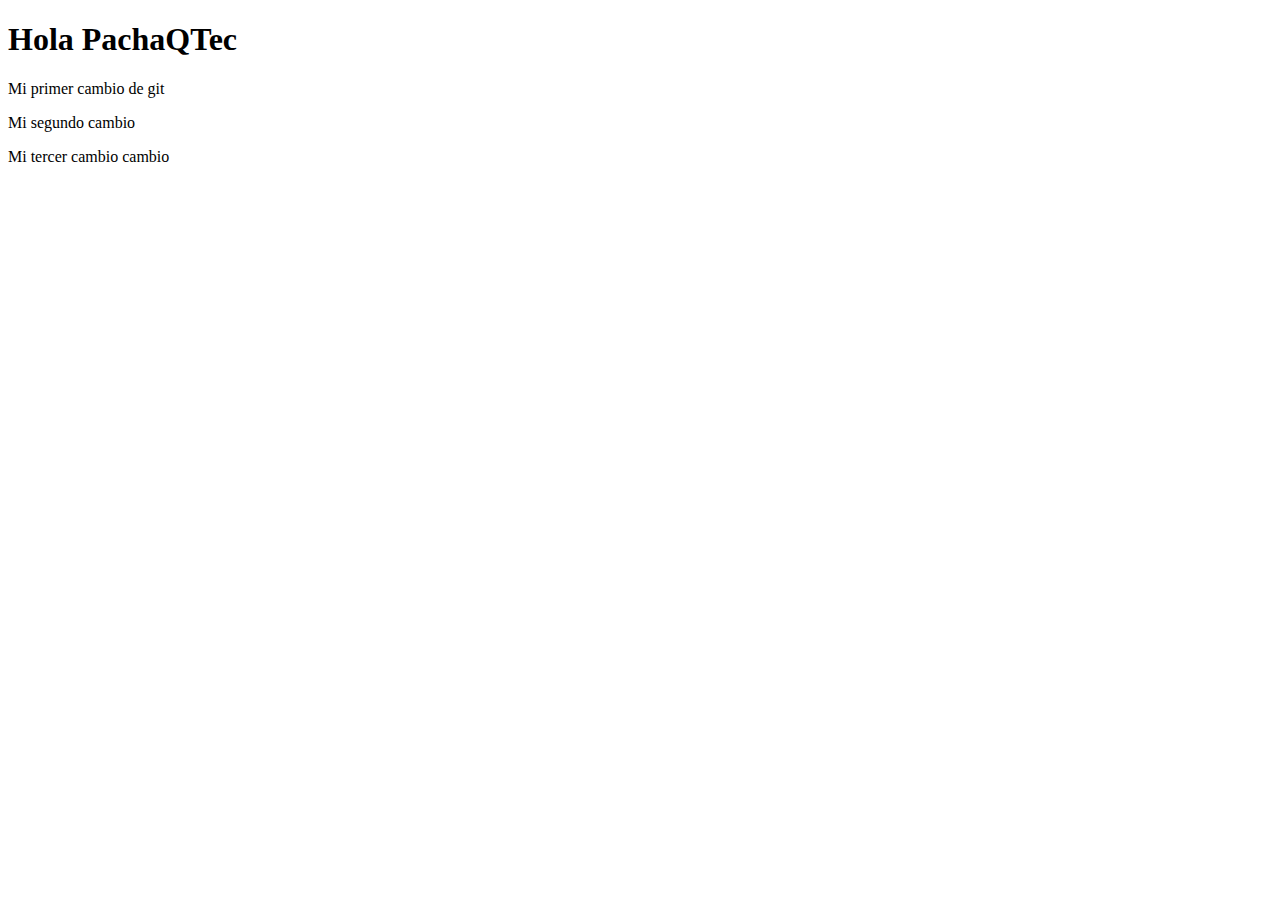
<file: Proyecto 1/index.html>
<!DOCTYPE html>
<html lang="en">
<head>
    <meta charset="UTF-8">
    <meta http-equiv="X-UA-Compatible" content="IE=edge">
    <meta name="viewport" content="width=device-width, initial-scale=1.0">
    <title>Mi Primera Pagina</title>
</head>
<body>
    <h1>Hola PachaQTec</h1>
    <p>Mi primer cambio de git</p>
    <p>Mi segundo cambio</p>
    <p>Mi tercer cambio cambio</p>
</body>
</html>
</file>
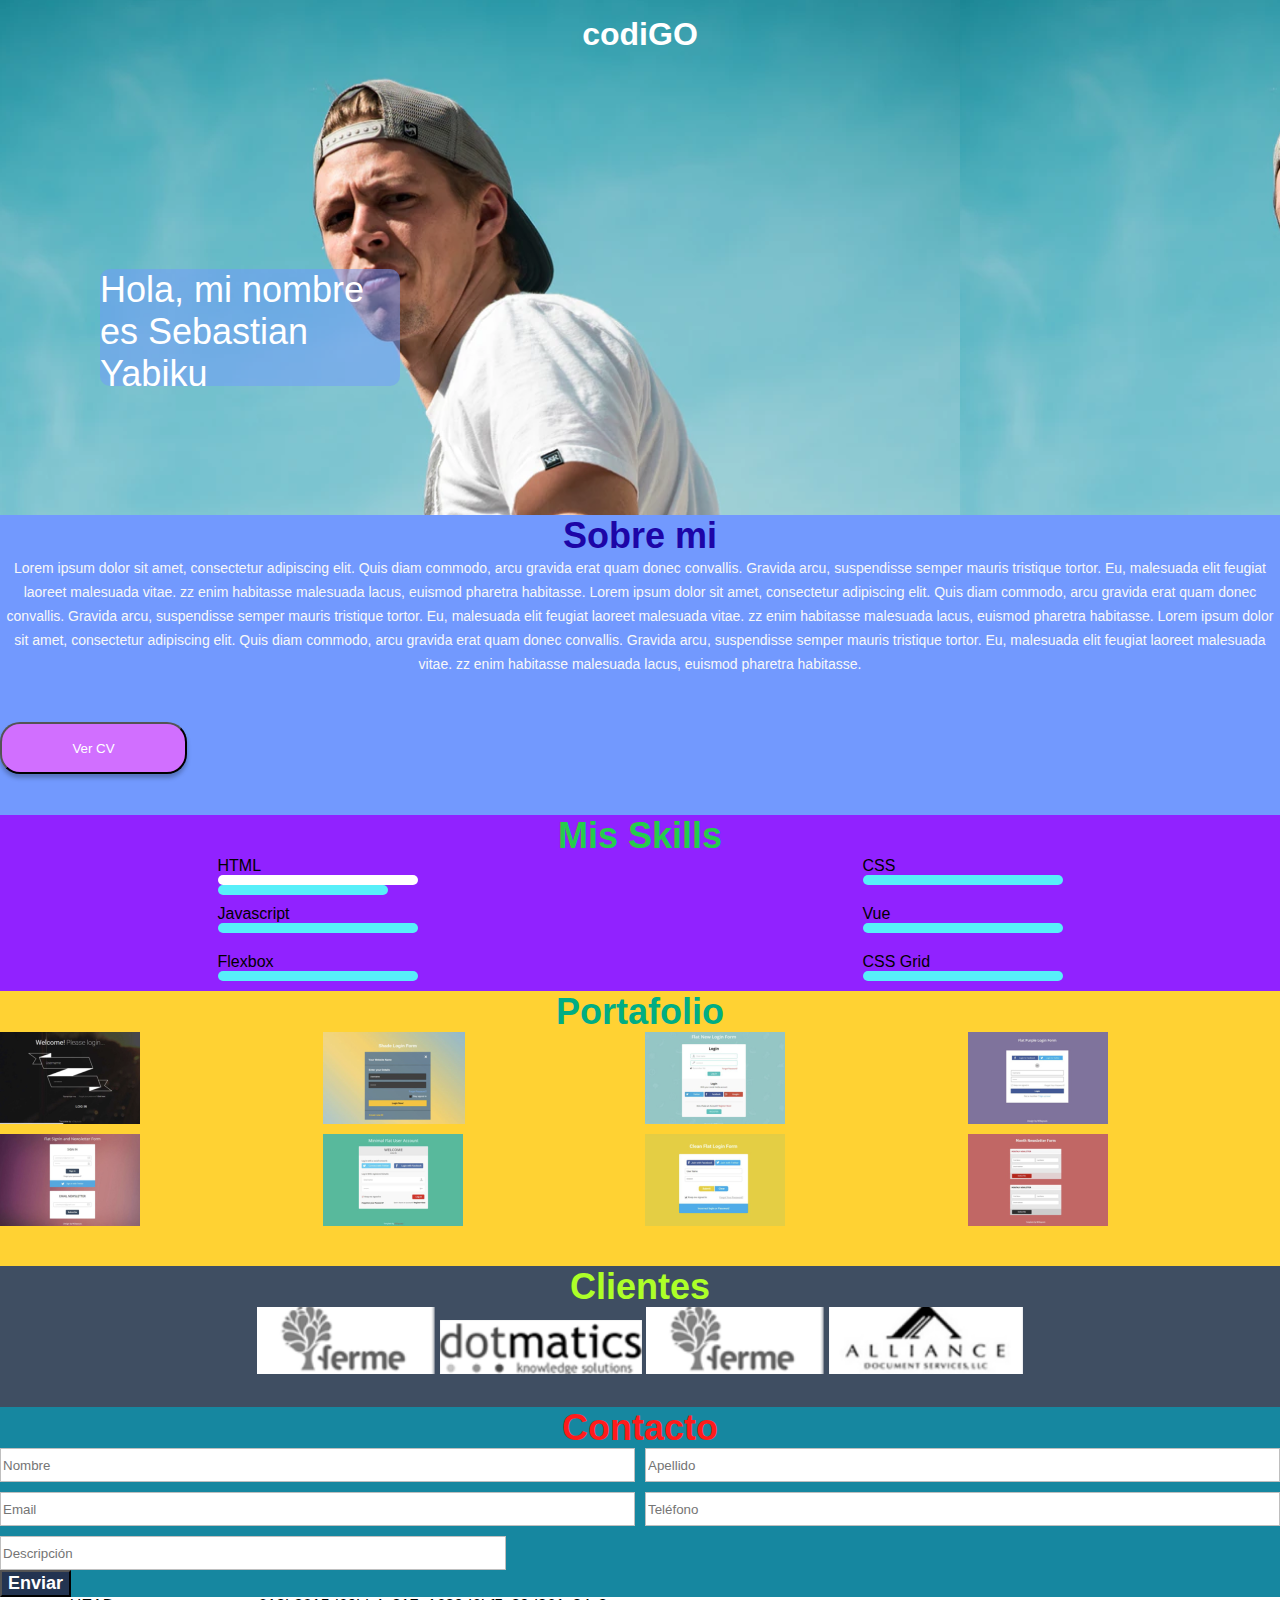
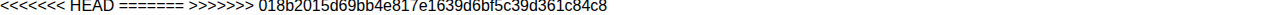
<file: CursoPachacutec/pachaFront/Hackaton02/index.html>
<!DOCTYPE html>
<html lang="en">
<head>
    <meta charset="UTF-8">
    <meta http-equiv="X-UA-Compatible" content="IE=edge">
    <meta name="viewport" content="width=device-width, initial-scale=1.0">
    <title>Document</title>
    <style>
        body{
            font-family: Arial, Helvetica, sans-serif;
            margin: 0;
        }
        p{
            margin: 0;
        }
    </style>
</head>
<body>
    <section style="height: 515px; background-image: url(./img/image_1.png); margin: 0; ">
        <h1 style="color: white; text-align: center; margin: 0; padding: 0.5em 0;">codiGO</h1>
        <div style="background: rgba(114, 153, 254, 0.5);
        border-radius: 10px; width: 150px; color: #FFF; position: relative;
  top: 200px;
  left: 100px; width: 300px;
height: 117px; font-size: 36px;">Hola, mi nombre<br> 
            es Sebastian Yabiku</div>
    </section>
    <section style="background: #7299FE; width: auto; height: 300px;">
        <p class="titulo" style="
        font-family: 'Arial';
        font-style: normal;
        font-weight: 700;
        font-size: 36px;
        line-height: 41px;
        
        color: #1D06A7; text-align: center;">Sobre mi</p>
        <p style="
        height: 166px;
        left: 41px;
        top: 622px;
        
        font-family: 'Arial';
        font-style: normal;
        font-weight: 400;
        font-size: 14px;
        line-height: 24px;
        /* or 171% */
        text-align: center;
        
        color: #F8F8F8;">
            Lorem ipsum dolor sit amet, consectetur adipiscing elit. Quis diam commodo, arcu gravida erat quam donec convallis. Gravida arcu, suspendisse semper mauris tristique tortor. Eu, malesuada elit feugiat laoreet malesuada vitae. zz enim habitasse malesuada lacus, euismod pharetra habitasse. Lorem ipsum dolor sit amet, consectetur adipiscing elit. Quis diam commodo, arcu gravida erat quam donec convallis. Gravida arcu, suspendisse semper mauris tristique tortor. Eu, malesuada elit feugiat laoreet malesuada vitae. zz enim habitasse malesuada lacus, euismod pharetra habitasse. Lorem ipsum dolor sit amet, consectetur adipiscing elit. Quis diam commodo, arcu gravida erat quam donec convallis. Gravida arcu, suspendisse semper mauris tristique tortor. Eu, malesuada elit feugiat laoreet malesuada vitae. zz enim habitasse malesuada lacus, euismod pharetra habitasse.
        </p>
        
        <button style="background: #D16FFF; color: #FFF; width: 187px;
        height: 52px;
        
        border-radius: 20px; 
        box-shadow: 0px 4px 4px rgba(0, 0, 0, 0.25);">Ver CV</button>
    </section>

    <div style="    background:#9122FF;">
        <p class="titulo" style="color:#26CC4B; font-weight: 700;
        font-size: 36px; text-align: center;">Mis Skills</p>
        <div class="skills" style="display: grid; grid-template-columns: repeat(2, 1fr); grid-template-rows: repeat(3, 1fr); grid-gap: 10px; justify-items: center;">
        <div>
        <label for="">HTML</label>
        <div></div><div style="width: 200px; height: 10px; border: none; border-radius: 100px; background-color: #FFF; position: relative;
        z-index: 1;"></div>
        <div style="width: 170px; height: 10px; border: none; border-radius: 100px; background-color: #57EFF9;position: relative;
        top: 0;
        left: 0;
        z-index: 2;"></div>
        </div>
        <div>
        <label for="">CSS</label>
        <div style="width: 200px; height: 10px; border: none; border-radius: 100px; background-color: #57EFF9;"></div>
        
        </div>
        <div>    
            <label for="">Javascript</label>
            <div style="width: 200px; height: 10px; border: none; border-radius: 100px; background-color: #57EFF9;"></div>
        </div>
        <div>
        <label for="">Vue</label>
        <div style="width: 200px; height: 10px; border: none; border-radius: 100px; background-color: #57EFF9;"></div>
        </div>
        <div>
        <label for="">Flexbox</label>
        <div style="width: 200px; height: 10px; border: none; border-radius: 100px; background-color: #57EFF9;"></div></div>
        <div>
        <label for="">CSS Grid</label>
        <div style="width: 200px; height: 10px; border: none; border-radius: 100px; background-color: #57EFF9;"></div>
        </div>
    </div>
    </div>
    <section style="    background:#FFD233; height: 275px;">
        <p class="titulo" style="font-family: 'Arial';
        font-style: normal;
        font-weight: 700;
        font-size: 36px;
        line-height: 41px;
        text-align: center;
        color: #00AD84;">Portafolio</p>
        <div class="contenedor-portafolio" style="display: grid;
        grid-template-columns: repeat(4, 1fr);
        grid-template-rows: repeat(2, 1fr);
        grid-gap: 10px;">
        <img src="./img/image.png" alt="">
        <img src="./img/image-1.png" alt="">
        <img src="./img/image-2.png" alt="">
        <img src="./img/image-3.png" alt="">
        <img src="./img/image-4.png" alt="">
        <img src="./img/image-5.png" alt="">
        <img src="./img/image-6.png" alt="">
        <img src="./img/image-7.png" alt="">
    </section>
    <section style="background: #3F4E62;">
        <p class="titulo" style="font-family: 'Arial';
        font-style: normal;
        font-weight: 700;
        font-size: 36px;
        line-height: 41px;
        text-align: center;
        color: #ADFF28;">Clientes</p>
        <div class="contenedor-clientes" style="text-align: center; height: 100px;">
        <img src="./img/image-9.png" class="imagen-clientes">
        <img src="./img/image-10.png" class="imagen-clientes">
        <img src="./img/image-9.png" class="imagen-clientes">
        <img src="./img/image-8.png" class="imagen-clientes">
        </div> 
    </section>
    <section style="background: #1687A0;;">
        <p class="titulo" style="font-family: 'Arial';
        font-style: normal;
        font-weight: 700;
        font-size: 36px;
        line-height: 41px;
        text-align: center;
        color: #FF1B1B;
        ">Contacto</p>
        <div style="display: grid;
        grid-template-columns: repeat(2, 1fr);
        grid-template-rows: repeat(3, 1fr);
        grid-gap: 10px;">
        <input type="text" placeholder="Nombre" style="border: 1px solid #BFBFBF;">
        <input type="text" placeholder="Apellido" style="border: 1px solid #BFBFBF;">
        <input type="text" placeholder="Email" style="border: 1px solid #BFBFBF;">
        <input type="text" placeholder="Teléfono"style="border: 1px solid #BFBFBF;">
        <input type="text" placeholder="Descripción"style="border: 1px solid #BFBFBF;width: 500px;
        height: 30px;">
        
        </div>
        <button style="font-family: 'Arial';
        font-style: normal;
        font-weight: 700;
        font-size: 18px;
        line-height: 21px;
        /* identical to box height */
       
        background: #233451;
        color: #FFFFFF;">Enviar</button>    
    </section>
</body>
<<<<<<< HEAD
</html>
=======
</html>
>>>>>>> 018b2015d69bb4e817e1639d6bf5c39d361c84c8
</file>
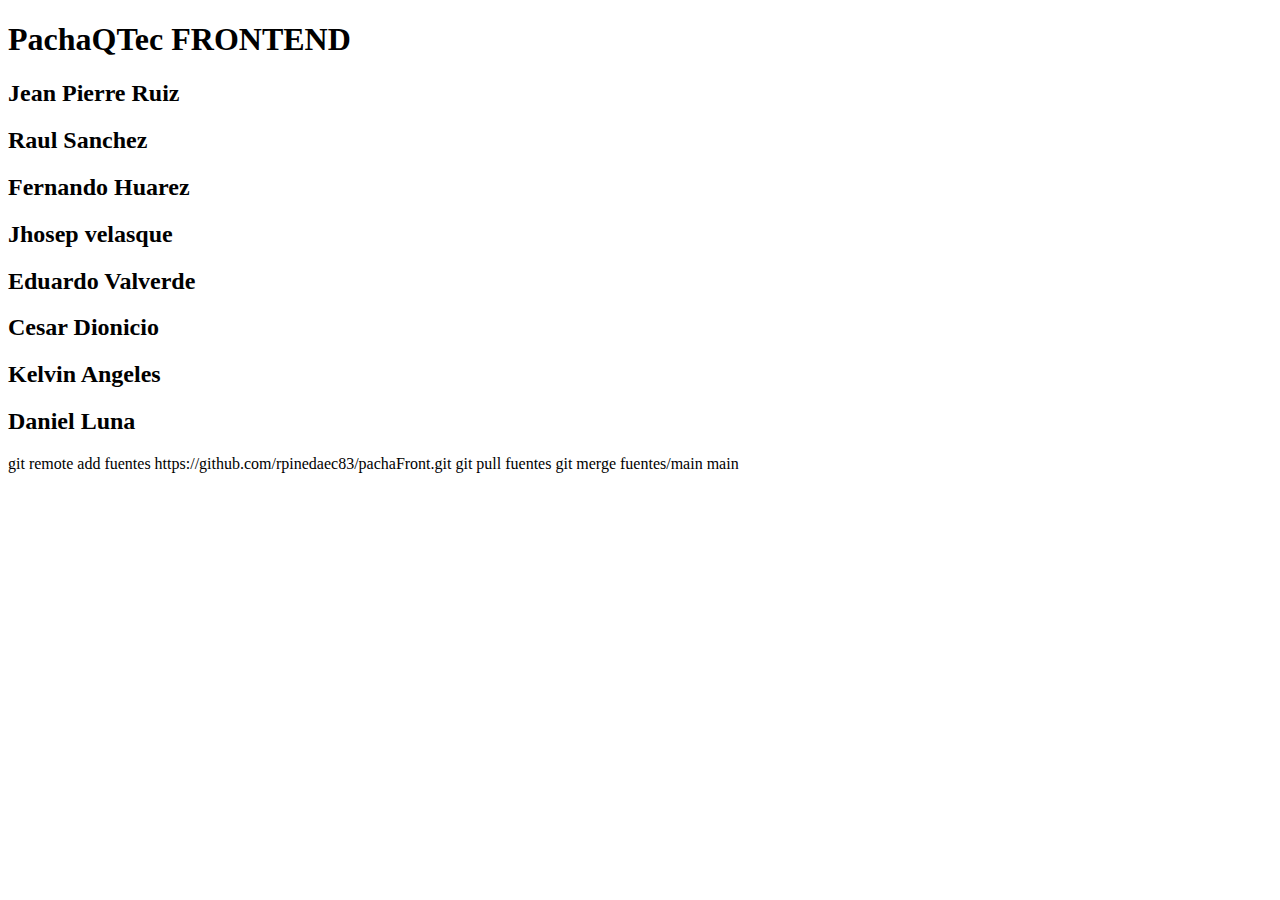
<file: CursoPachacutec/pachaFront/Semana01Sesion02/index.html>
<!DOCTYPE html>
<html lang="en">
<head>
    <meta charset="UTF-8">
    <meta http-equiv="X-UA-Compatible" content="IE=edge">
    <meta name="viewport" content="width=device-width, initial-scale=1.0">
    <title>PachaQTec Semana01Sesion02</title>
</head>
<body>
    <h1>PachaQTec FRONTEND</h1>
    <h2>Jean Pierre Ruiz </h2>
    <h2>Raul Sanchez </h2>
    <h2>Fernando Huarez</h2>
    <h2>Jhosep velasque</h2>
    <h2>Eduardo Valverde</h2>
    <h2>Cesar Dionicio</h2>
    <h2>Kelvin Angeles</h2>
    <h2>Daniel Luna</h2>

    <!-- git remote add fuentes https://github.com/rpinedaec83/pachaFront.git -->
    <!-- git pull fuentes -->
    <!-- git merge fuentes/main main -->
    git remote add fuentes https://github.com/rpinedaec83/pachaFront.git
    git pull fuentes
    git merge fuentes/main main
</body>
</html>
</file>
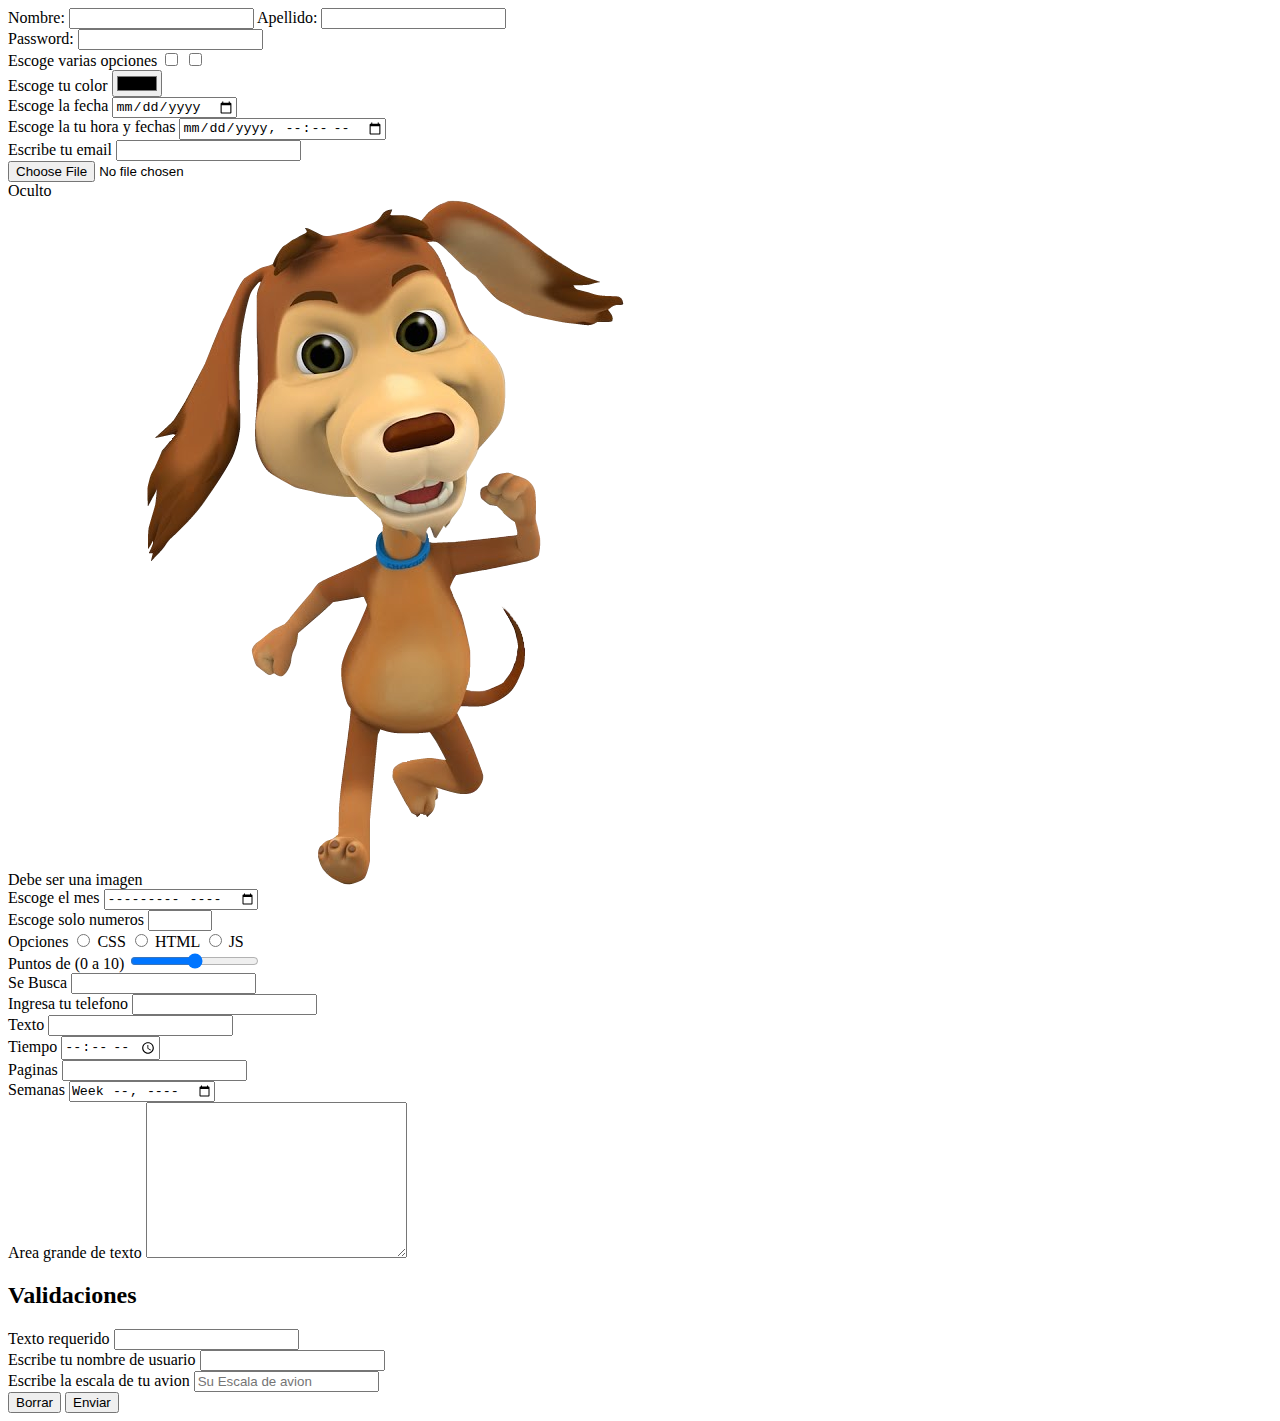
<file: CursoPachacutec/pachaFront/Semana03Sesion01/index.html>
<!DOCTYPE html>
<html lang="en">
<head>
    <meta charset="UTF-8">
    <meta http-equiv="X-UA-Compatible" content="IE=edge">
    <meta name="viewport" content="width=device-width, initial-scale=1.0">
    <title>Formularios</title>
</head>
<body>

    <form action="misegundapagina.html" method="get">
        <label for="nombre"> Nombre: </label>
        <input type="text" name="nombre" id="nombre">
        <label for="apellido"> Apellido: </label>
        <input type="text" name="apellido" id="apellido">
        <br>
        <label for="password">Password: </label>
        <input type="password" name="password" id="password">
        
        <br>
        <label for="chk">Escoge varias opciones </label>
        <input type="checkbox" name="chk" id="chk">
        <input type="checkbox" name="chk2" id="ch">

        <br>
        <label for="color">Escoge tu color </label>
        <input type="color" name="color" id="">

        <br>
        <label for="fecha">Escoge la fecha</label>
        <input type="date" name="fecha" id="">

        <br>
        <label for="FechaHora">Escoge la tu hora y fechas</label>
        <input type="datetime-local" name="fechaHora" id="">

        <br>
        <label for="email">Escribe tu email</label>
        <input type="email" name="email" id="">

        <br>
        <label for="archivo"></label>
        <input type="file" name="archivo" id="">

        <br>
        <label for="oculto">Oculto</label>
        <input type="hidden" name="oculto" value="Estoy Oculto">

        <br>
        <label for="image">Debe ser una imagen</label>
        <input type="image" src="chocolo 7.png" alt="">

        <br>
        <label for="mes"> Escoge el mes</label>
        <input type="month" name="mes" id="">

        <br>
        <label for="numeros">Escoge solo numeros</label>
        <input type="number" name="numeros" id="" max="100" min="10">

        <br>
        <label for="op1">Opciones</label>
        <input type="radio" name="opciones" id="" value="CSS"> <label for="opciones">CSS</label>
        <input type="radio" name="opciones" id="" value="HTML"> <label for="opciones">HTML</label>
        <input type="radio" name="opciones" id="" value="JS"> <label for="opciones">JS</label>

        <br>
        <label for="points"> Puntos de (0 a 10)</label>
        <input type="range" id="points" name="points" min="0" max="10">

        <br>
        <label for="buscar">Se Busca</label>
        <input type="search" name="buscar" id="">

        <br>
        <label for="telefono">Ingresa tu telefono</label>
        <input type="tel" name="telefono" id="" pattern="[0-9]{3}-[0-9]{2}-[0-9]{3}">

        <br>
        <label for="texto">Texto</label>
        <input type="text" name="texto" id="">

        <br>
        <label for="tiempo">Tiempo</label>
        <input type="time" name="tiempo" id="">

        <br>
        <label for="pagina">Paginas</label>
        <input type="url" name="pagina" id="">

        <br>
        <label for="semanas">Semanas</label>
        <input type="week" name="semanas" id="">

        <br>
        <label for="textarea">Area grande de texto</label>
        <textarea name="textarea" id="" cols="30" rows="10"></textarea>

        <br>
        <h2>Validaciones</h2>

        <label for="texto">Texto requerido</label>
        <input type="text" name="texto" id=""  minlength="5" maxlength="10">

        <br>
        <label for="pattern"> Escribe tu nombre de usuario</label>
        <input type="text" pattern="^(?=.*\d)(?=.*[az])(?=.*[AZ])(?!.*\s).*$">

        <br>
        <label for="pattern"> Escribe la escala de tu avion</label>
        <input type="text" name="nombre" placeholder="Su Escala de avion"
           required pattern=" [^A-Z][^a-z]1:(24|32|48|72|144) [\:]"
           title="No es un tipo de escala de avion de aeromodelismo" required minlength="1" maxlength="5">



        <br>
        <input type="reset" value="Borrar">
        <input type="submit" value="Enviar">
        

     </form>   

</body>
</html>
</file>
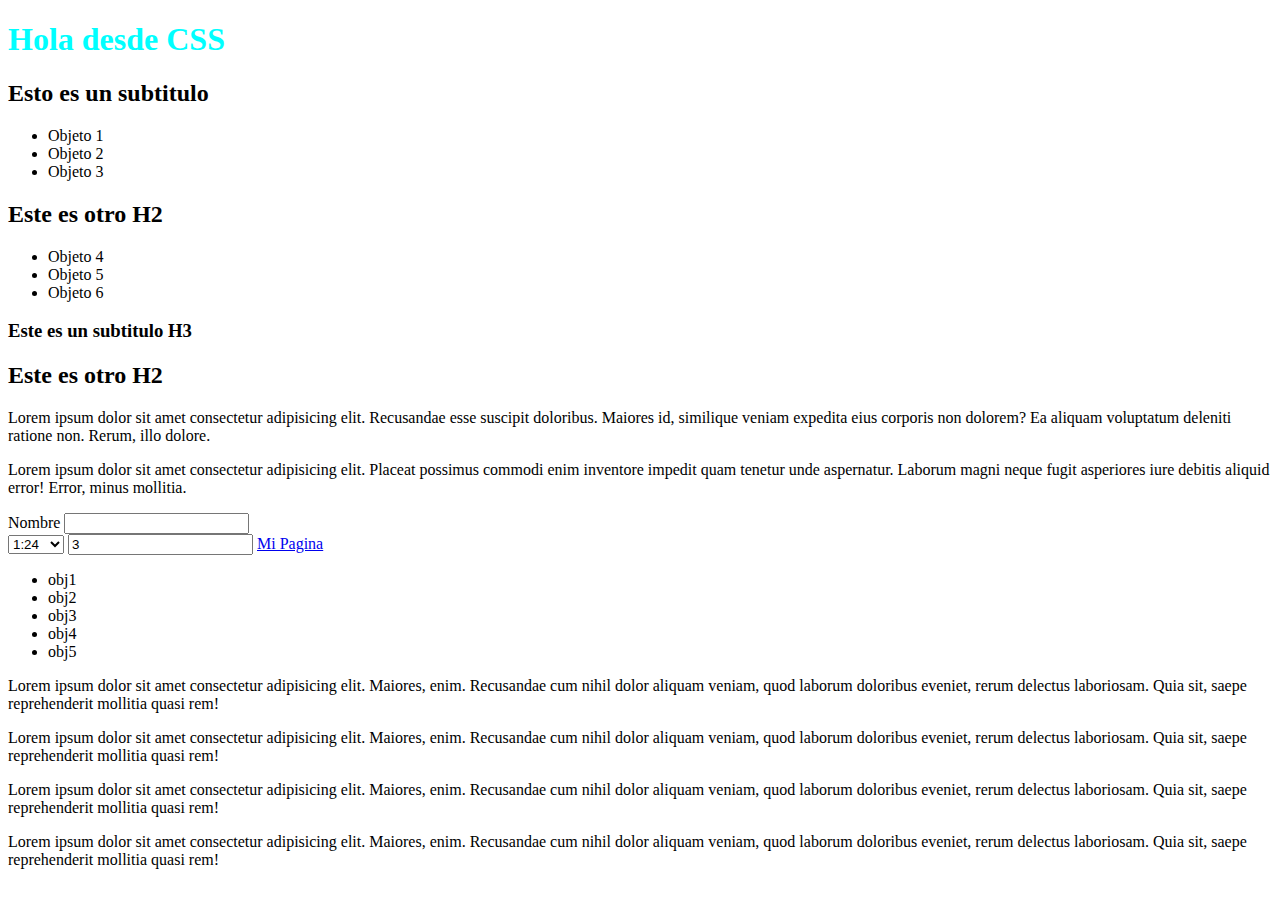
<file: CursoPachacutec/pachaFront/Semana03Sesion02/index.html>
<!DOCTYPE html>
<html lang="en">
<head>
    <meta charset="UTF-8">
    <meta http-equiv="X-UA-Compatible" content="IE=edge">
    <meta name="viewport" content="width=device-width, initial-scale=1.0">
    <title>CSS clase</title>
    <link rel="stylesheet" href="css/styles.css">
</head>
<body>

    <div>
        <h1>Hola desde CSS</h1>
        <h2>Esto es un subtitulo</h2>
        <ul>
            <li>Objeto 1</li>
            <li>Objeto 2</li>
            <li>Objeto 3</li>
        </ul>
        <h2>Este es otro H2</h2>
        <ul>
            <li>Objeto 4</li>
            <li>Objeto 5</li>
            <li>Objeto 6</li>
        </ul>
        <h3>Este es un subtitulo H3</h3>
        <h2 id="h2Especial">Este es otro H2</h2>

        <p id="h2Especial">Lorem ipsum dolor sit amet consectetur adipisicing elit. Recusandae esse suscipit doloribus. Maiores id, similique veniam expedita eius corporis non dolorem? Ea aliquam voluptatum deleniti ratione non. Rerum, illo dolore.</p>

        <p class="classEspecial">Lorem ipsum dolor sit amet consectetur adipisicing elit. Placeat possimus commodi enim inventore impedit quam tenetur unde aspernatur. Laborum magni neque fugit asperiores iure debitis aliquid error! Error, minus mollitia.</p>

        <form action="#" method="get">
            <label for="nombre">Nombre</label>
            <input class="clsbutton" type="text" name="nombre" id="" >
        </form>

        <select class="clsSelEscalas" name="escalas" id="">
            <option value="1">1:24</option> 
            <option value="2">1:32</option> 
            <option value="3">1:48</option> 
            <option value="4">1:72</option> 
            <option value="5">1:144</option> 
        </select>
        <input class="clsErrorx2" type="text" value="3">
        
        <a href="http://google.com">Mi Pagina</a>
        <br>

        <ul>
            <li>obj1</li>
            <li>obj2</li>
            <li>obj3</li>
            <li>obj4</li>
            <li>obj5</li>
        </ul>

        <p class="clsFuente">Lorem ipsum dolor sit amet consectetur adipisicing elit. Maiores, enim. Recusandae cum nihil dolor aliquam veniam, quod laborum doloribus eveniet, rerum delectus laboriosam. Quia sit, saepe reprehenderit mollitia quasi rem!</p>
        <p class="clsTamFuentes">Lorem ipsum dolor sit amet consectetur adipisicing elit. Maiores, enim. Recusandae cum nihil dolor aliquam veniam, quod laborum doloribus eveniet, rerum delectus laboriosam. Quia sit, saepe reprehenderit mollitia quasi rem!</p>
        <p class="clsFondoColor">Lorem ipsum dolor sit amet consectetur adipisicing elit. Maiores, enim. Recusandae cum nihil dolor aliquam veniam, quod laborum doloribus eveniet, rerum delectus laboriosam. Quia sit, saepe reprehenderit mollitia quasi rem!</p>
        <p class="clsFuente clsTamFuentes clsFondoColor">Lorem ipsum dolor sit amet consectetur adipisicing elit. Maiores, enim. Recusandae cum nihil dolor aliquam veniam, quod laborum doloribus eveniet, rerum delectus laboriosam. Quia sit, saepe reprehenderit mollitia quasi rem!</p>
        
    </div>
    
</body>
</html>
</file>
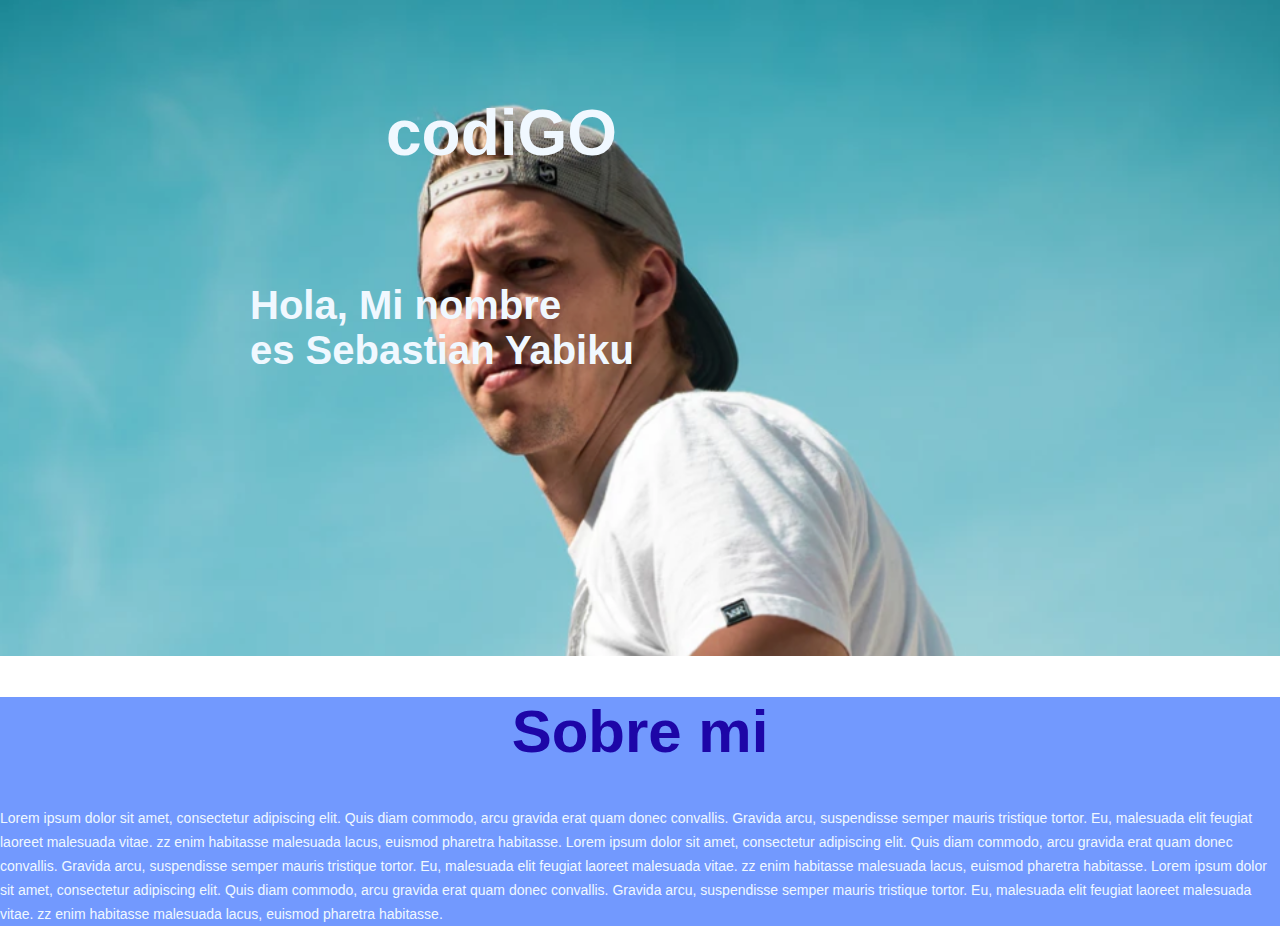
<file: CursoPachacutec/pachaFront/Hackaton02/Balejo/index.html>
<!DOCTYPE html>
<html lang="en">
  <head>
    <meta charset="UTF-8" />
    <meta http-equiv="X-UA-Compatible" content="IE=edge" />
    <meta name="viewport" content="width=device-width, initial-scale=1.0" />
    <title>Reto-04</title>
    <link rel="stylesheet" href="style.css" />
  </head>

  <body>
    <section class="man">
      <h1 class="titulo-1">codiGO</h1>
      <h2 class="banner">
        Hola, Mi nombre <br />
        es Sebastian Yabiku
      </h2>
    </section>
    <section class="section-2">
      <h1 class="titulo-2">Sobre mi</h1>
      <p class="parrafo-1">Lorem ipsum dolor sit amet, consectetur adipiscing elit. Quis diam commodo, arcu gravida erat quam donec convallis. Gravida arcu, suspendisse semper mauris tristique tortor. Eu, malesuada elit feugiat laoreet malesuada vitae. zz enim habitasse malesuada lacus, euismod pharetra habitasse. Lorem ipsum dolor sit amet, consectetur adipiscing elit. Quis diam commodo, arcu gravida erat quam donec convallis. Gravida arcu, suspendisse semper mauris tristique tortor. Eu, malesuada elit feugiat laoreet malesuada vitae. zz enim habitasse malesuada lacus, euismod pharetra habitasse. Lorem ipsum dolor sit amet, consectetur adipiscing elit. Quis diam commodo, arcu gravida erat quam donec convallis. Gravida arcu, suspendisse semper mauris tristique tortor. Eu, malesuada elit feugiat laoreet malesuada vitae. zz enim habitasse malesuada lacus, euismod pharetra habitasse.</p>
    </section>
  </body>
</html>
</file>
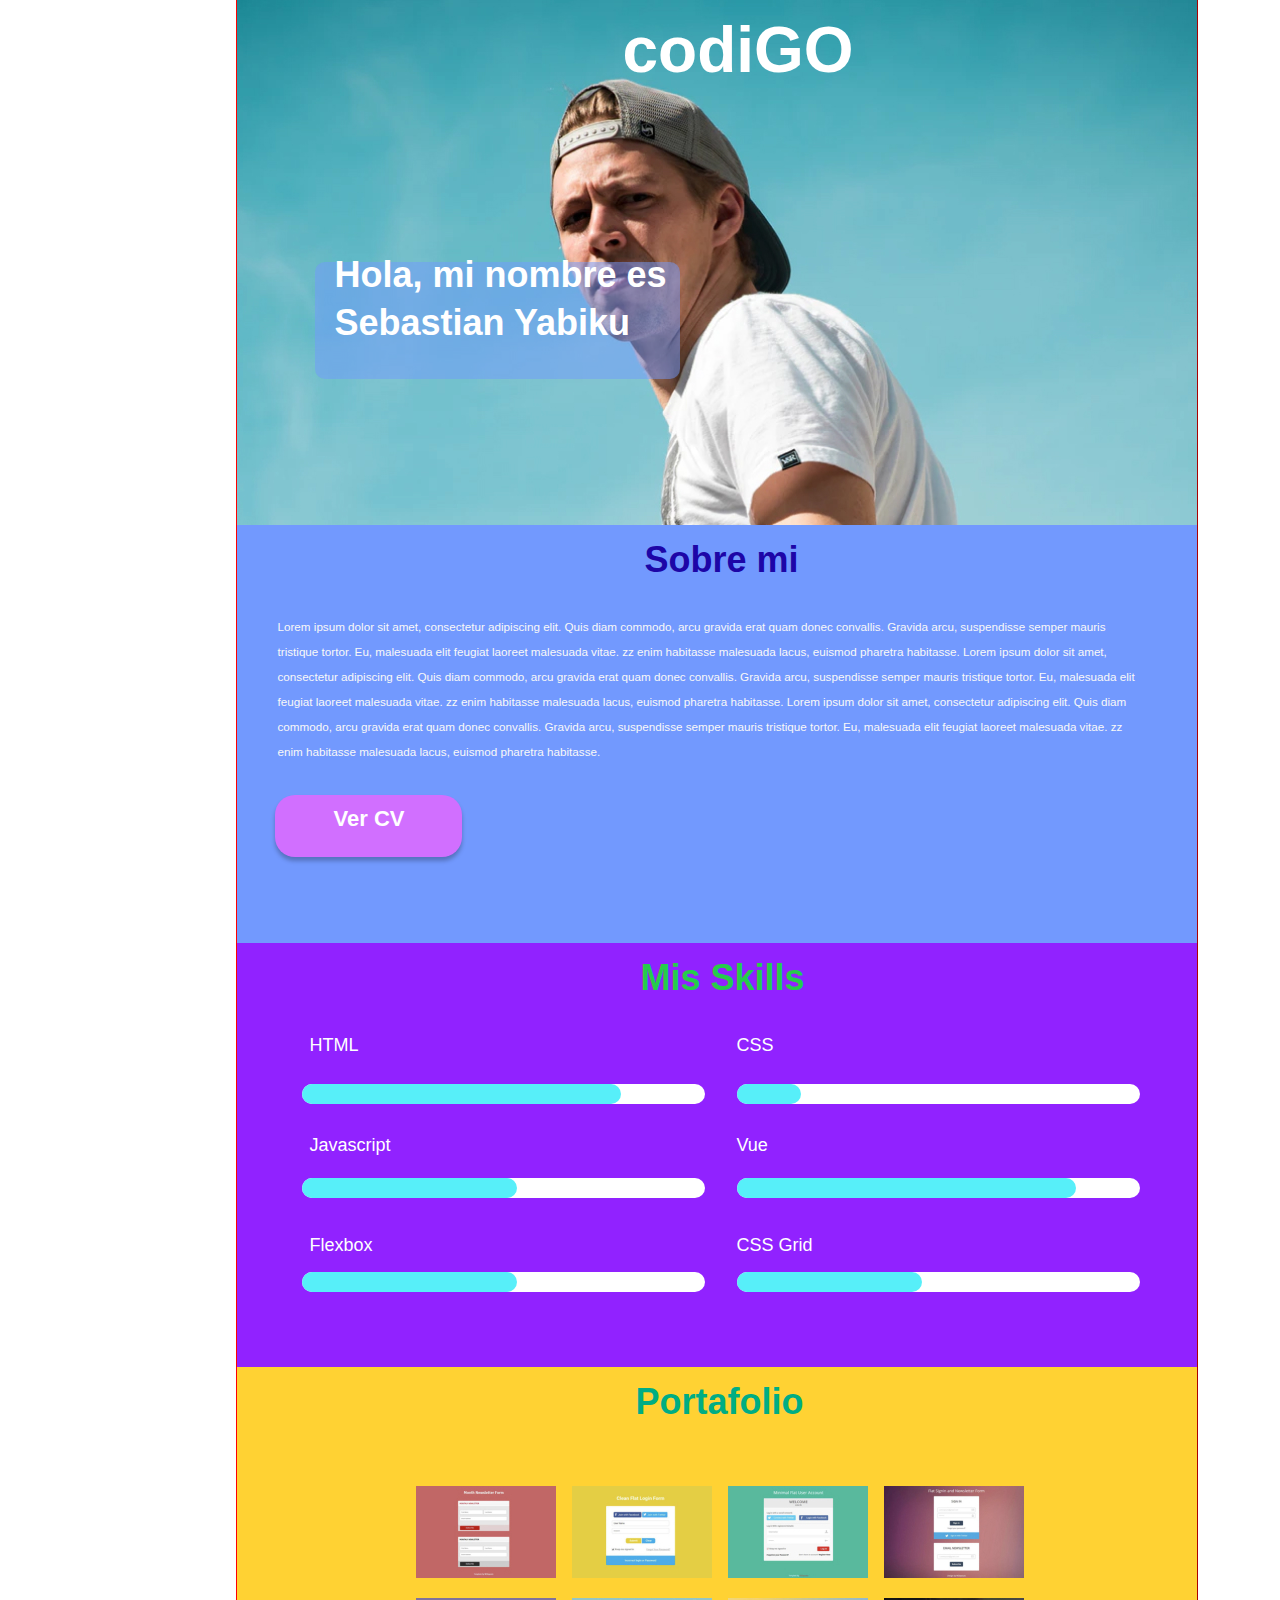
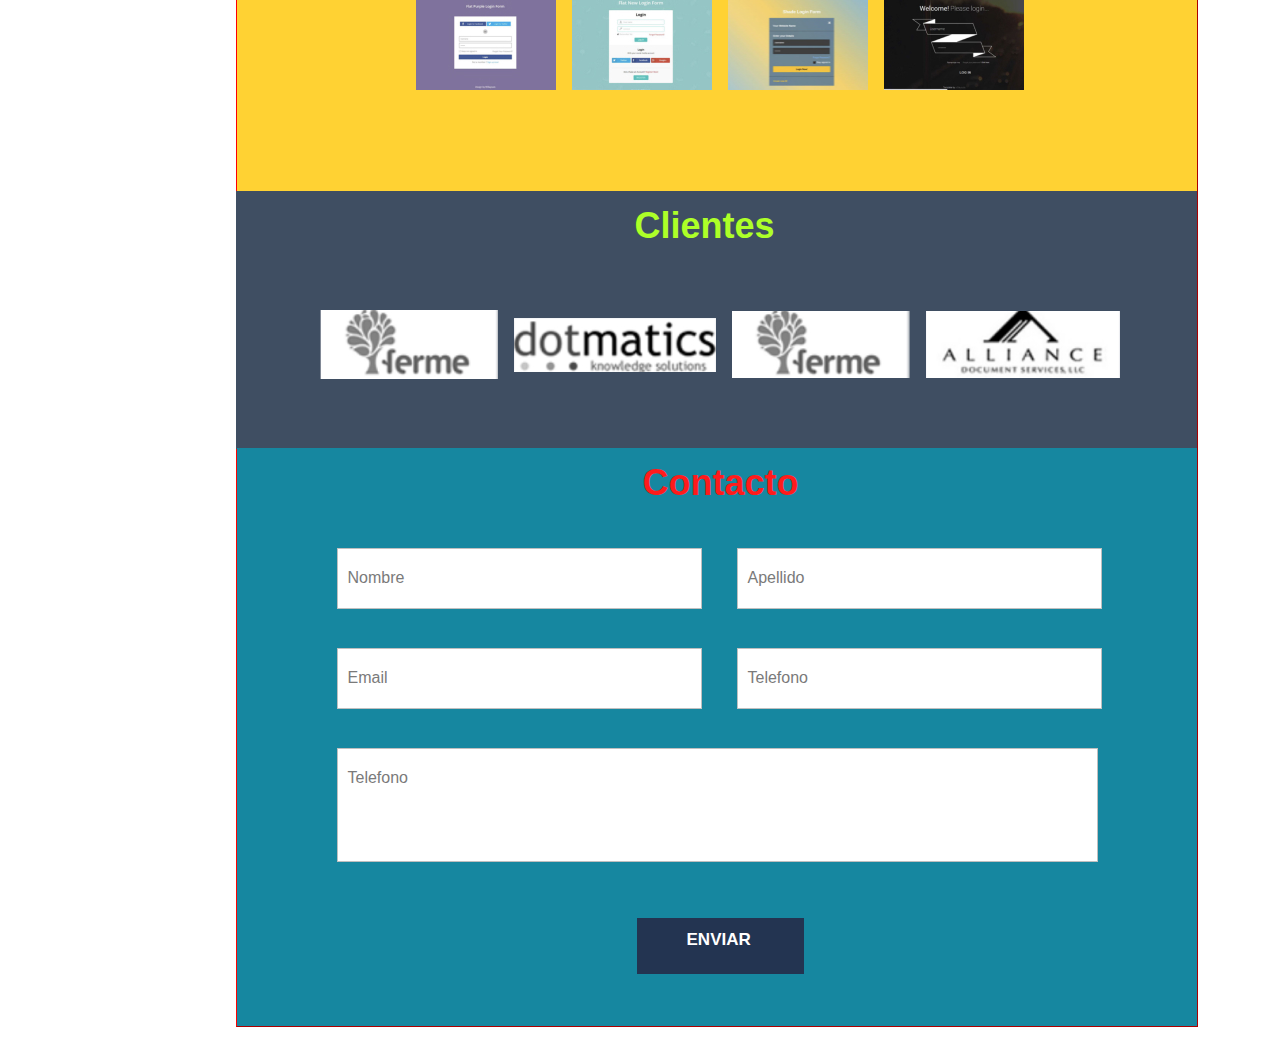
<file: CursoPachacutec/pachaFront/Hackaton02/Cmartinez/index.html>
<!DOCTYPE html>
<html lang="es">

<head>
    <meta charset="UTF-8">
    <meta http-equiv="X-UA-Compatible" content="IE=edge">
    <meta name="viewport" content="width=device-width, initial-scale=1.0">
    <title>Carlos Martinez Chempen</title>

</head>

<body>
    <header>

    </header>

    <main>
        <aside>
            <div
                style="border: 1px outset red; position: relative; width: 960px; height: 2632px; top: -15px ; left: 18% ; background-color: white;">
                <section>
                    <div
                        style="position: relative; width: 960px; height: 525px; background-color: #C4C4C4; left: 0px; top: -10px;">
                        <article>
                            <figure>
                                <img src="image1.jpg" alt="error al mostrar imagen" width="960px"
                                    style="position: absolute; left: 0%;">
                                <h1
                                    style="position: absolute; width: 232px; height: 74px; left: 386px; top: -30px; font-family: Arial; font-style: normal; font-weight: 700; font-size: 64px; line-height: 74px; color: #FFFFFF;">
                                    codiGO</h1>
                                <div
                                    style="position: absolute; width: 365px; height: 117px; left: 78px; top: 262px; background: rgba(114, 153, 254, 0.5); border-radius: 10px;">
                                    <h1
                                        style="position: absolute; width: 361px; height: 97px; left: 20px; top: -35px; font-family: Arial; font-style: normal; font-weight: 700; font-size: 36px; line-height: 48px; color: #FFFFFF;">
                                        Hola, mi nombre es Sebastian Yabiku</h1>
                                </div>
                            </figure>
                        </article>
                    </div>
                </section>
                <section>
                    <div
                        style="position: absolute; width: 960px; height: 424px; left: 0px; top: 531px; background: #7299FE;">
                        <h1
                            style="position: absolute; width: 155px; height: 41px; left: 408px; top: -10px; font-family: Arial; font-style: normal; font-weight: 700; font-size: 36px; line-height: 41px; color: #1D06A7;">
                            Sobre mi</h1>
                        <h1
                            style="position: absolute;width: 872px;height: 166px;left: 41px;top: 80px;font-family: 'Arial';font-style: normal;font-weight: 400;font-size: 14px;line-height: 24px; color: #F8F8F8;">
                            <small>Lorem ipsum dolor sit amet, consectetur adipiscing elit. Quis diam commodo, arcu
                                gravida erat quam donec convallis. Gravida arcu, suspendisse semper mauris tristique
                                tortor. Eu, malesuada elit feugiat laoreet malesuada vitae. zz enim habitasse malesuada
                                lacus, euismod pharetra habitasse. Lorem ipsum dolor sit amet, consectetur adipiscing
                                elit. Quis diam commodo, arcu gravida erat quam donec convallis. Gravida arcu,
                                suspendisse semper mauris tristique tortor. Eu, malesuada elit feugiat laoreet malesuada
                                vitae. zz enim habitasse malesuada lacus, euismod pharetra habitasse. Lorem ipsum dolor
                                sit amet, consectetur adipiscing elit. Quis diam commodo, arcu gravida erat quam donec
                                convallis. Gravida arcu, suspendisse semper mauris tristique tortor. Eu, malesuada elit
                                feugiat laoreet malesuada vitae. zz enim habitasse malesuada lacus, euismod pharetra
                                habitasse.</small></h1>
                        <div
                            style="position: absolute;width: 187px;height: 62px;left: 38px;top: 270px;background: #D16FFF;box-shadow: 0px 4px 4px rgba(0, 0, 0, 0.25);border-radius: 20px;">
                            <h1
                                style="position: absolute;width: 71px;height: 25px;left: 59px;top: -4px;font-family: 'Arial';font-style: normal;font-weight: 700;font-size: 22px;line-height: 25px;color: #FFFFFF;">
                                Ver CV</h1>
                        </div>
                    </div>
                </section>
                <section>
                    <div
                        style="position: absolute;width: 960px;height: 424px;left: 0px;top: 949px;background: #9122FF;">
                        <h1
                            style="position: absolute;width: 165px;height: 41px;left: 404px;top: -10px;font-family: 'Arial';font-style: normal;font-weight: 700;font-size: 36px;line-height: 41px;color: #26CC4B;">
                            Mis Skills</h1>
                        <h1
                            style="position: absolute;width: 50px;height: 21px;left: 73px;top: 80px;font-family: 'Arial';font-style: normal;font-weight: 400;font-size: 18px;line-height: 21px;color: #FFFFFF;">
                            HTML</h1>
                        <div
                            style="position: absolute;width: 403px;height: 20px;left: 65px;top: 141px;background: #FFFFFF;border-radius: 10px;">
                            <div
                                style="position: absolute;width: 319px;height: 20px;left: 0px;top: 0px;background: #57EFF9;border-radius: 20px;;">
                            </div>
                        </div>
                        <h1
                            style="position: absolute;width: 50px;height: 21px;left: 73px;top: 180px;font-family: 'Arial';font-style: normal;font-weight: 400;font-size: 18px;line-height: 21px;color: #FFFFFF;">
                            Javascript</h1>
                        <div
                            style="position: absolute;width: 403px;height: 20px;left: 65px;top: 235px;background: #FFFFFF;border-radius: 10px;">
                            <div
                                style="position: absolute;width: 215px;height: 20px;left: 0px;top: 0px;background: #57EFF9;border-radius: 20px;;">
                            </div>
                        </div>
                        <h1
                            style="position: absolute;width: 50px;height: 21px;left: 73px;top: 280px;font-family: 'Arial';font-style: normal;font-weight: 400;font-size: 18px;line-height: 21px;color: #FFFFFF;">
                            Flexbox</h1>
                        <div
                            style="position: absolute;width: 403px;height: 20px;left: 65px;top: 329px;background: #FFFFFF;border-radius: 10px;">
                            <div
                                style="position: absolute;width: 215px;height: 20px;left: 0px;top: 0px;background: #57EFF9;border-radius: 20px;;">
                            </div>
                        </div>
                        <h1
                            style="position: absolute;width: 50px;height: 21px;left: 500px;top: 80px;font-family: 'Arial';font-style: normal;font-weight: 400;font-size: 18px;line-height: 21px;color: #FFFFFF;">
                            CSS</h1>
                        <div
                            style="position: absolute;width: 403px;height: 20px;left: 500px;top: 141px;background: #FFFFFF;border-radius: 10px;">
                            <div
                                style="position: absolute;width: 64px;height: 20px;left: 0px;top: 0px;background: #57EFF9;border-radius: 20px;;">
                            </div>
                        </div>
                        <h1
                            style="position: absolute;width: 50px;height: 21px;left: 500px;top: 180px;font-family: 'Arial';font-style: normal;font-weight: 400;font-size: 18px;line-height: 21px;color: #FFFFFF;">
                            Vue</h1>
                        <div
                            style="position: absolute;width: 403px;height: 20px;left: 500px;top: 235px;background: #FFFFFF;border-radius: 10px;">
                            <div
                                style="position: absolute;width: 339px;height: 20px;left: 0px;top: 0px;background: #57EFF9;border-radius: 20px;;">
                            </div>
                        </div>
                        <h1
                            style="position: absolute;width: 100px;height: 21px;left: 500px;top: 280px;font-family: 'Arial';font-style: normal;font-weight: 400;font-size: 18px;line-height: 21px;color: #FFFFFF;">
                            CSS Grid</h1>
                        <div
                            style="position: absolute;width: 403px;height: 20px;left: 500px;top: 329px;background: #FFFFFF;border-radius: 10px;">
                            <div
                                style="position: absolute;width: 185px;height: 20px;left: 0px;top: 0px;background: #57EFF9;border-radius: 20px;;">
                            </div>
                        </div>
                    </div>
                </section>
                <section>
                    <div
                        style="position: absolute;width: 960px;height: 424px;left: 0px;top: 1373px;background: #FFD233;">
                        <h1
                            style="position: absolute;width: 169px;height: 41px;left: 399px;top: -10px;font-family: 'Arial';font-style: normal;font-weight: 700;font-size: 36px;line-height: 41px;color: #00AD84;">
                            Portafolio</h1>
                        <div
                            style="position: absolute; top: 100px; left: 150px; display: table;">
                            <table style="position: absolute; top: 10px; left: 20px;">
                                <tr>
                                    <td style="padding: 7px;">
                                        <img src="image2.jpg" alt="error en imagen" width="140px" height="92px">
                                    </td>
                                    <td style="padding: 7px;">
                                        <img src="image3.jpg" alt="error en imagen" width="140px" height="92px">
                                    </td>
                                    <td style="padding: 7px;">
                                        <img src="image4.jpg" alt="error en imagen" width="140px" height="92px">
                                    </td>
                                    <td style="padding: 7px;">
                                        <img src="image5.jpg" alt="error en imagen" width="140px" height="92px">
                                    </td>
                                </tr>
                                <tr>
                                    <td style="padding: 7px;">
                                        <img src="image6.jpg" alt="error en imagen" width="140px" height="92px">
                                    </td>
                                    <td style="padding: 7px;">
                                        <img src="image7.jpg" alt="error en imagen" width="140px" height="92px">
                                    </td>
                                    <td style="padding: 7px;">
                                        <img src="image8.jpg" alt="error en imagen" width="140px" height="92px">
                                    </td>
                                    <td style="padding: 7px;">
                                        <img src="image9.jpg" alt="error en imagen" width="140px" height="92px">
                                    </td>
                                </tr>
                            </table>
                        </div>
                    </div>
                </section>
                <section>
                    <div style="position: absolute;width: 960px;height: 258px;left: 0px;top: 1797px;background: #3F4E62;">
                        <h1 style="position: absolute;width: 169px;height: 41px;left: 399px;top: -10px;font-family: 'Arial';font-style: normal;font-weight: 700;font-size: 36px;line-height: 41px;color: #ADFF28;">Clientes</h1>

                    </div>
                    <div style="position: absolute;width: 960px;height: 258px;left: -1px;top: 1797px;background: #3F4E62;">
                    <h1 style="position: absolute;width: 169px;height: 41px;left: 399px;top: -10px;font-family: 'Arial';font-style: normal;font-weight: 700;font-size: 36px;line-height: 41px;color: #ADFF28;">Clientes</h1>
                        <div
                            style="position: absolute; top: 100px; left: 55px; display: table;">
                            <table style="position: absolute; top: 10px; left: 20px;">
                                <tr>
                                    <td style="padding: 7px;">
                                        <img src="image10.jpg" alt="error en imagen" width="178px" height="69px">
                                    </td>
                                    <td style="padding: 7px;">
                                        <img src="image11.jpg" alt="error en imagen" width="202px" height="54px">
                                    </td>
                                    <td style="padding: 7px;">
                                        <img src="image12.jpg" alt="error en imagen" width="178px" height="67px">
                                    </td>
                                    <td style="padding: 7px;">
                                        <img src="image13.jpg" alt="error en imagen" width="194px" height="67px">
                                    </td>
                                </tr>
                            </table>
                        </div>
                    </div>
                </section>
                <section>
                    <div style="position: absolute;width: 960px;height: 578px;left: 0px;top: 2054px;background: #1687A0;">
                        <h1 style="position: absolute;width: 157px;height: 41px;left: 406px;top: -10px;font-family: 'Arial';font-style: normal;font-weight: 700;font-size: 36px;line-height: 41px;color: #FF1B1B;">Contacto</h1>
                        <div style="position: absolute;width: 363px;height: 59px;left: 100px;top: 100px;background: #FFFFFF;border: 1px solid #BFBFBF;">
                            <h4 style="position: absolute;width: 50px;height: 16px;left: 10px;top: 0px;font-family: 'Arial';font-style: normal;font-weight: 400;line-height: 16px;color: #7A7A7A;">Nombre</h4>
                        </div>
                        <div style="position: absolute;width: 363px;height: 59px;left: 100px;top: 200px;background: #FFFFFF;border: 1px solid #BFBFBF;">
                            <h4 style="position: absolute;width: 50px;height: 16px;left: 10px;top: 0px;font-family: 'Arial';font-style: normal;font-weight: 400;line-height: 16px;color: #7A7A7A;">Email</h4>
                        </div>
                        <div style="position: absolute;width: 363px;height: 59px;left: 500px;top: 100px;background: #FFFFFF;border: 1px solid #BFBFBF;">
                            <h4 style="position: absolute;width: 50px;height: 16px;left: 10px;top: 0px;font-family: 'Arial';font-style: normal;font-weight: 400;line-height: 16px;color: #7A7A7A;">Apellido</h4>
                        </div>
                        <div style="position: absolute;width: 363px;height: 59px;left: 500px;top: 200px;background: #FFFFFF;border: 1px solid #BFBFBF;">
                            <h4 style="position: absolute;width: 50px;height: 16px;left: 10px;top: 0px;font-family: 'Arial';font-style: normal;font-weight: 400;line-height: 16px;color: #7A7A7A;">Telefono</h4>
                        </div>
                        <div style="position: absolute;width: 759px;height: 112px;left: 100px;top: 300px;background: #FFFFFF;border: 1px solid #BFBFBF;">
                            <h4 style="position: absolute;width: 50px;height: 16px;left: 10px;top: 0px;font-family: 'Arial';font-style: normal;font-weight: 400;line-height: 16px;color: #7A7A7A;">Telefono</h4>
                        </div>
                        <div style="position: absolute;width: 167px;height: 56px;left: 400px;top: 470px;background: #233451;">
                            <h1 style="position: absolute;width: 69px;height: 21px;left: 50px;top: 0px;font-family: 'Arial';font-style: normal;font-weight: 700;font-size: 17px;line-height: 21px;color: #FFFFFF;">ENVIAR</h4>
                        </div>
                    </div>
                </section>
            </div>
        </aside>
        <section>

        </section>
    </main>

    <footer>

    </footer>

</body>

</html>
</file>
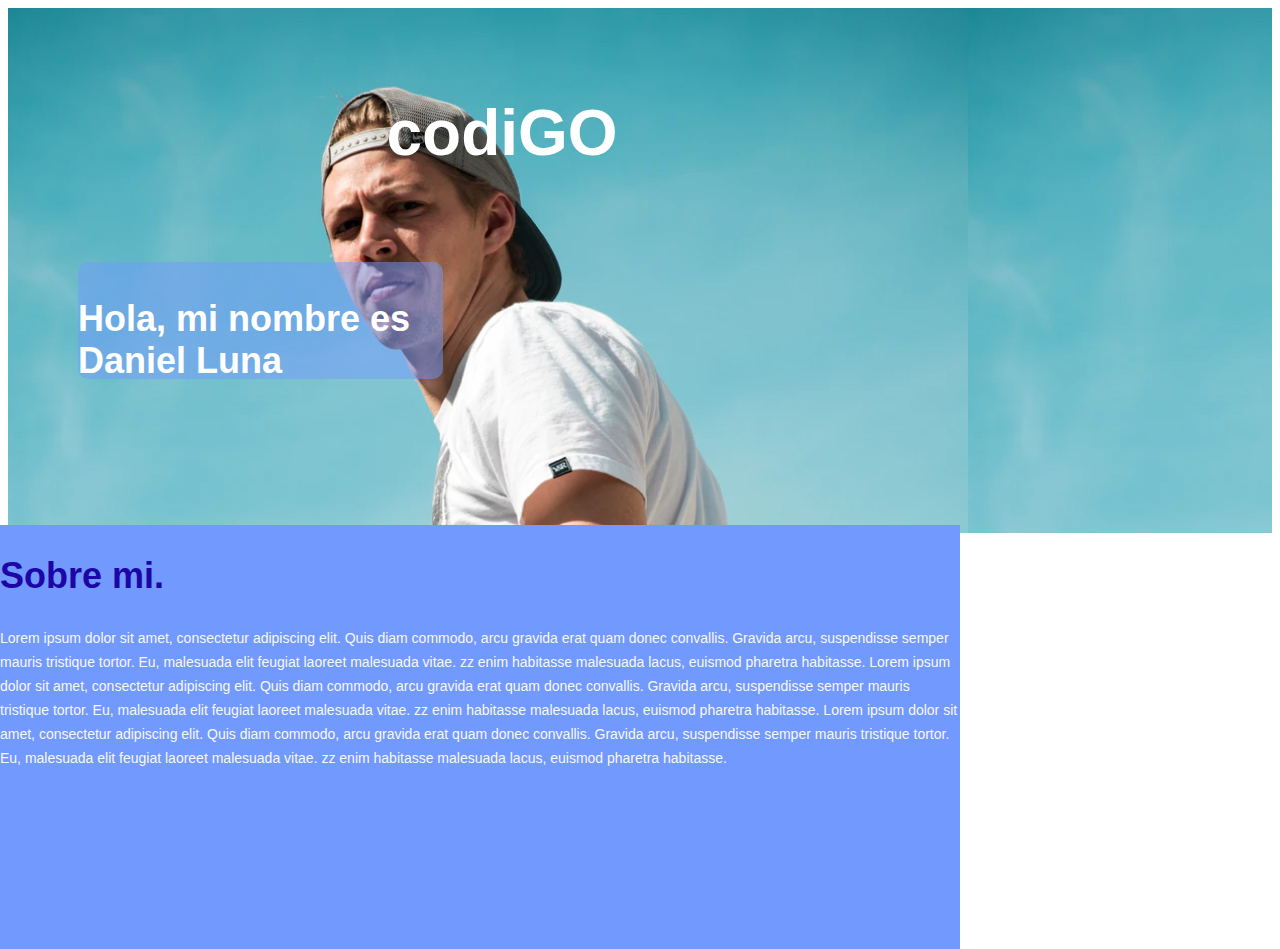
<file: CursoPachacutec/pachaFront/Hackaton02/dluna/index.html>
<!DOCTYPE html>
<html lang="en">
<head>
    <meta charset="UTF-8">
    <meta http-equiv="X-UA-Compatible" content="IE=edge">
    <meta name="viewport" content="width=device-width, initial-scale=1.0">
    <title>Document</title>
</head>
<body>
    
<section style="widht: 960px; height: 525px;background-image: url('./img/first\ image.jpg');">
  <h1 style="position: absolute;
  width: 232px;
  height: 74px;
  left: 386px;
  top: 53px;
  
  font-family: 'Arial';
  font-style: normal;
  font-weight: 700;
  font-size: 64px;
  line-height: 74px;
  /* identical to box height */
  
    color: #FFFFFF;
  text-align: center;"
  >codiGO</h1>
  <div style="/* Rectangle */
  position: absolute;
  width: 365px;
  height: 117px;
  left: 78px;
  top: 262px;
  
  background: rgba(114, 153, 254, 0.5);
  border-radius: 10px;">
  <p style ="
  
  font-family: 'Arial';
  font-style: normal;
  font-weight: 700;
  font-size: 36px;
  line-height: 42px;
  /* or 117% */
  
  
  color: #FFFFFF">
   Hola, mi nombre
    es Daniel Luna
  </p>
</div>

</section>
<section>
    <div style="/* Rectangle */


    position: absolute;
    width: 960px;
    height: 424px;
    left: 0px;
    top: 525px;
    
    background: #7299FE;">
    <h2 style="    
    font-family: 'Arial';
    font-style: normal;
    font-weight: 700;
    font-size: 36px;
    line-height: 41px;
    
    color: #1D06A7;
    ">Sobre mi.</h2>

    <p1 style=" font-family: 'Arial';
    font-style: normal;
    font-weight: 400;
    font-size: 14px;
    line-height: 24px;
    /* or 171% */
    
    
    color: #F8F8F8;"> Lorem ipsum dolor sit amet, consectetur adipiscing elit. Quis diam commodo, arcu gravida erat quam donec convallis. Gravida arcu, suspendisse semper mauris tristique tortor. Eu, malesuada elit feugiat laoreet malesuada vitae. zz enim habitasse malesuada lacus, euismod pharetra habitasse. Lorem ipsum dolor sit amet, consectetur adipiscing elit. Quis diam commodo, arcu gravida erat quam donec convallis. Gravida arcu, suspendisse semper mauris tristique tortor. Eu, malesuada elit feugiat laoreet malesuada vitae. zz enim habitasse malesuada lacus, euismod pharetra habitasse. Lorem ipsum dolor sit amet, consectetur adipiscing elit. Quis diam commodo, arcu gravida erat quam donec convallis. Gravida arcu, suspendisse semper mauris tristique tortor. Eu, malesuada elit feugiat laoreet malesuada vitae. zz enim habitasse malesuada lacus, euismod pharetra habitasse.</p1>
    </div>
</section>
<section></section>
<section></section>
<section></section>

</body>
</html>
</file>
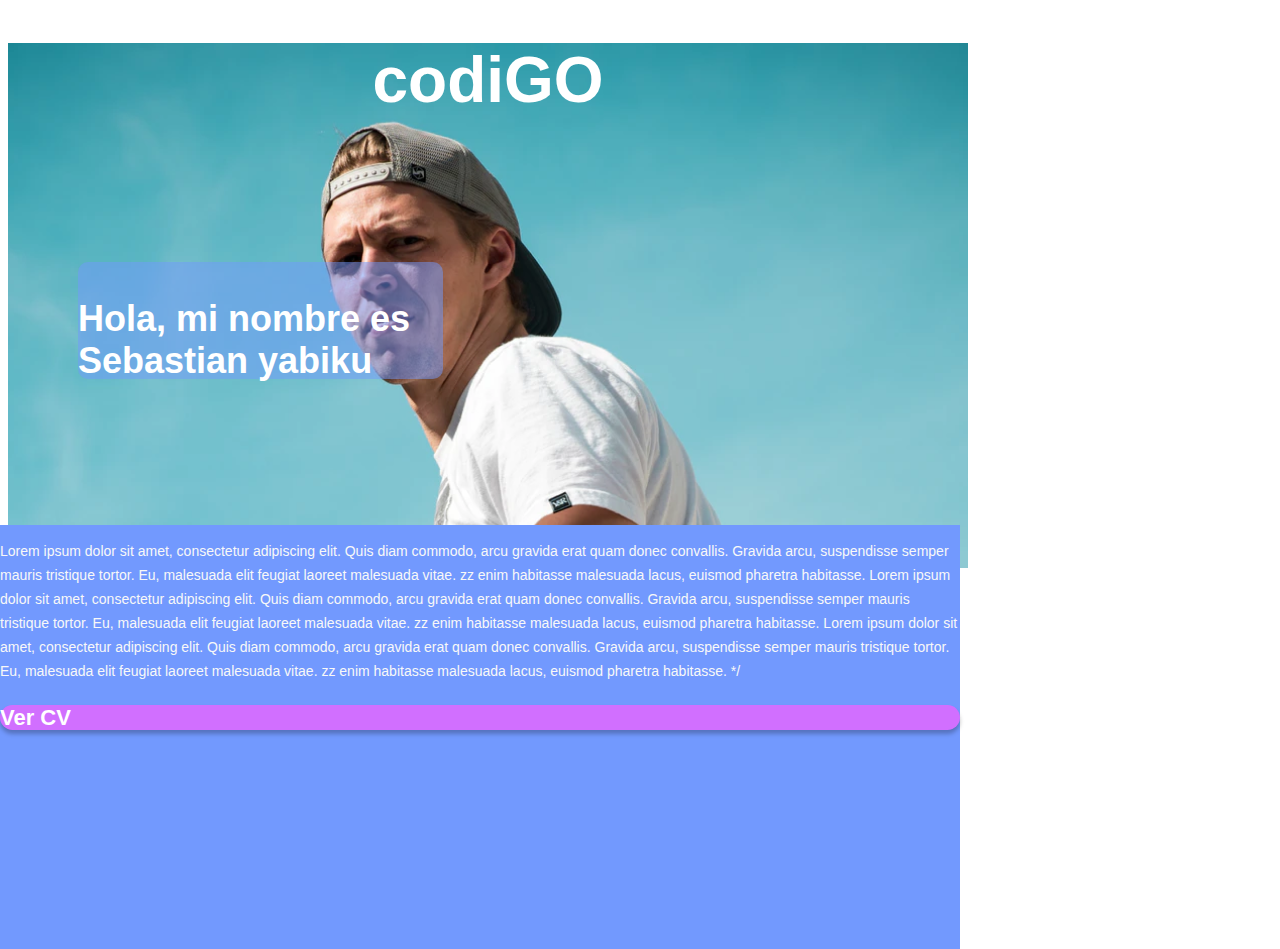
<file: CursoPachacutec/pachaFront/Hackaton02/GDelacruz/index.html>
<!DOCTYPE html>
<html lang="en">

<head>
    <meta charset="UTF-8">
    <meta http-equiv="X-UA-Compatible" content="IE=edge">
    <meta name="viewport" content="width=device-width, initial-scale=1.0">
    <title>Maquetacion</title>
</head>

<body>
    <section style="width:960px; height: 525px;background-image: url(./img/codi.png) ">
        <h1 style="font-family: 'Arial';
            font-style: normal;
            font-weight: 700;
            font-size: 64px;
            line-height: 74px;
            /* identical to box height */
            
            
            color: #FFFFFF;
            text-align: center;">codiGO</h1>
        <div style="position: absolute;
    width: 365px;
    height: 117px;
    left: 78px;
    top: 262px;
    
    background: rgba(114, 153, 254, 0.5);
    border-radius: 10px;">


            <p style="font-family: 'Arial';
            font-style: normal;
            font-weight: 700;
            font-size: 36px;
            line-height: 42px;
            /* or 117% */
            
            
            color: #FFFFFF;">Hola, mi nombre
                es Sebastian yabiku
            </p>
        </div>
    </section>

    <section>
        <h2 style="font-family: 'Arial';
            font-style: normal;
            font-weight: 700;
            font-size: 36px;
            line-height: 41px;
            

            color: #1D06A7;
            text-align: center;">Sobre mi</h2>
        <div style="position: absolute;
            width: 960px;
            height: 424px;
            left: 0px;
            top: 525px;
             

            background: #7299FE;">
            <p style="font-family: 'Arial';
            font-style: normal;
            font-weight: 400;
            font-size: 14px;
            line-height: 24px;
            /* or 171% */
            
            
            color: #F8F8F8;">Lorem ipsum dolor sit amet, consectetur adipiscing elit. Quis diam commodo, arcu gravida
                erat quam donec convallis. Gravida arcu, suspendisse semper mauris tristique tortor. Eu, malesuada elit
                feugiat laoreet malesuada vitae. zz enim habitasse malesuada lacus, euismod pharetra habitasse. Lorem
                ipsum dolor sit amet, consectetur adipiscing elit. Quis diam commodo, arcu gravida erat quam donec
                convallis. Gravida arcu, suspendisse semper mauris tristique tortor. Eu, malesuada elit feugiat laoreet
                malesuada vitae. zz enim habitasse malesuada lacus, euismod pharetra habitasse. Lorem ipsum
                dolor sit amet, consectetur adipiscing elit. Quis diam commodo, arcu gravida erat quam donec convallis.
                Gravida arcu, suspendisse semper
                mauris tristique tortor. Eu, malesuada elit feugiat laoreet malesuada vitae. zz enim habitasse malesuada
                lacus, euismod pharetra habitasse. */</p>
           
                <div style="background: #D16FFF;
                box-shadow: 0px 4px 4px rgba(0, 0, 0, 0.25);
                border-radius: 20px;">
                <p style="font-family: 'Arial';
                font-style: normal;
                font-weight: 700;
                font-size: 22px;
                line-height: 25px;
                
                color: #FFFFFF;">Ver CV</p>
        </div>
    </section>
    <section></section>
    <section></section>
    <section></section>
    <section></section>


</body>

</html>
</file>
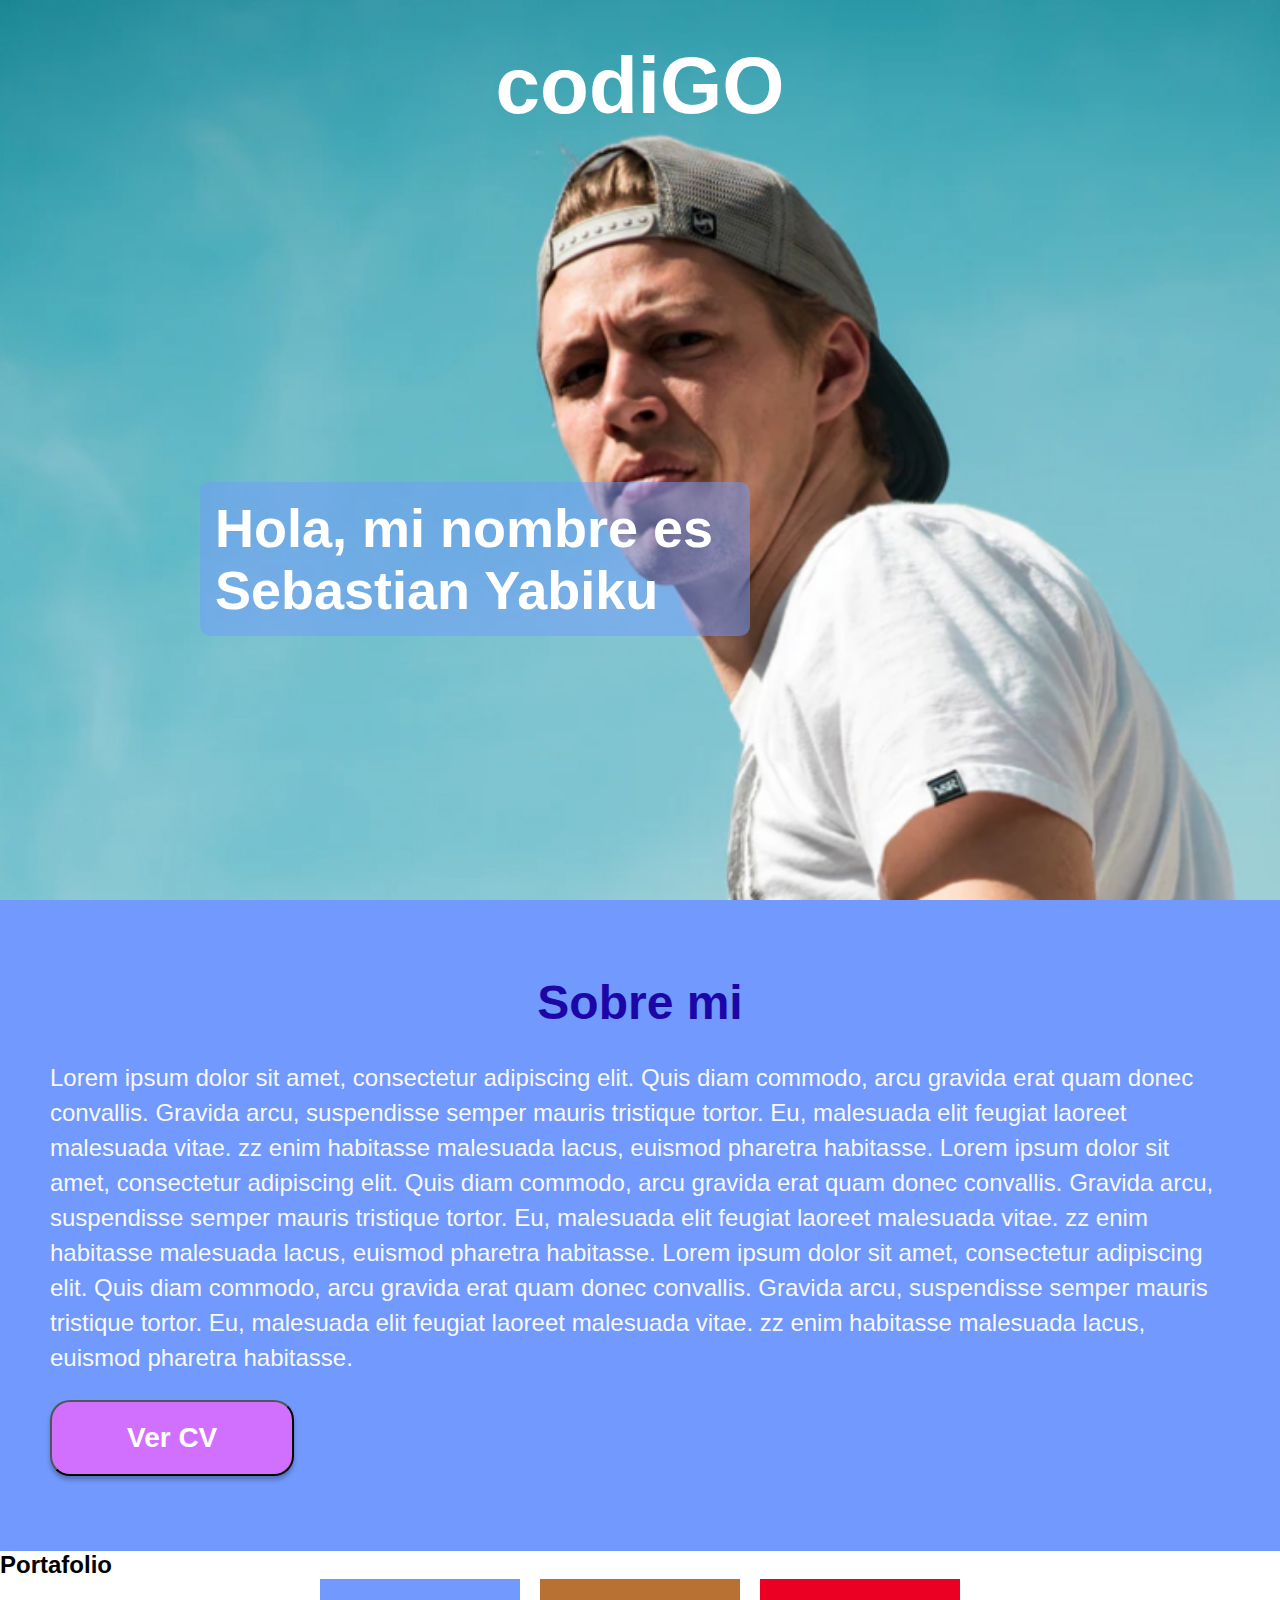
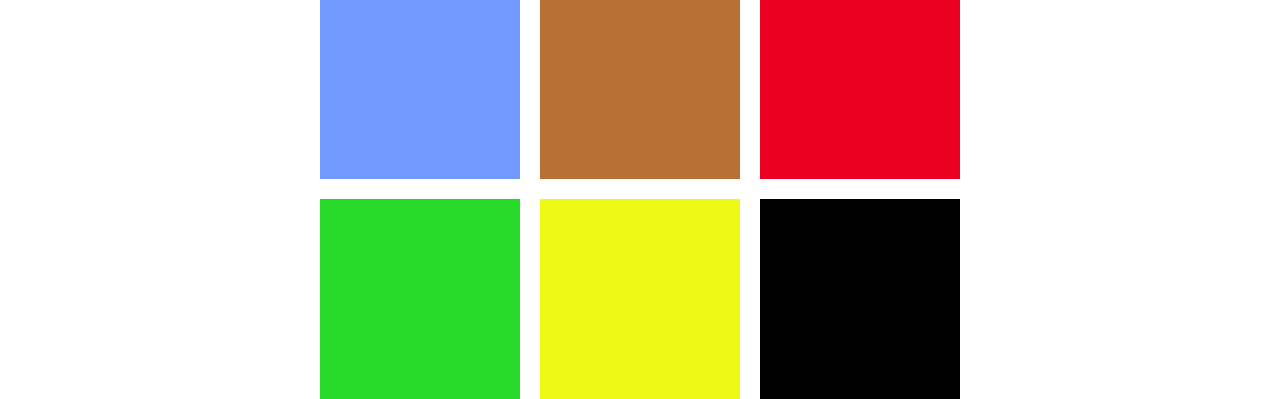
<file: CursoPachacutec/pachaFront/Hackaton02/gnunez/index.html>
<!DOCTYPE html>
<html lang="en">
  <head>
    <meta charset="UTF-8" />
    <meta http-equiv="X-UA-Compatible" content="IE=edge" />
    <meta name="viewport" content="width=device-width, initial-scale=1.0" />
    <title>Reto 4</title>
  </head>

  <style>
    * {
      box-sizing: border-box;
      margin: 0;
      font-family: "Arial";
    }

    .main {
      background-color: aquamarine;
      height: 100vh;
      background-image: url(./assets/image_1.jpg);
      background-repeat: no-repeat;
      background-size: cover;
    }

    .main h1 {
      padding-top: 40px;
      font-size: 80px;
      font-weight: 700;
      color: #fff;
      text-align: center;
    }

    .main p {
      font-weight: 700;
      font-size: 54px;
      color: #fff;
      width: 550px;
      background-color: rgba(114, 153, 254, 0.5);
      border-radius: 10px;
      margin-top: 350px;
      margin-left: 200px;
      padding: 15px;
    }

    /* Sobre mi */
    .sobre-mi {
      background-color: #7299fe;
      padding: 75px 50px;
    }

    .sobre-mi h2 {
      text-align: center;
      color: #1d06a7;
      font-size: 48px;
    }

    .sobre-mi p {
      font-size: 24px;
      line-height: 35px;
      color: #f8f8f8;
      margin-top: 30px;
    }

    .sobre-mi button {
      margin-top: 25px;
      padding: 20px 75px;
      font-size: 28px;
      background: #d16fff;
      box-shadow: 0px 4px 4px rgba(0, 0, 0, 0.25);
      border-radius: 20px;
      color: #fff;
      font-weight: 700;
    }

    /* Portafolio */
  </style>

  <body>
    <!-- Principal -->
    <main class="main">
      <h1>codiGO</h1>
      <p>Hola, mi nombre es Sebastian Yabiku</p>
    </main>

    <!-- Sobre mi -->
    <section class="sobre-mi">
      <h2>Sobre mi</h2>
      <p>
        Lorem ipsum dolor sit amet, consectetur adipiscing elit. Quis diam
        commodo, arcu gravida erat quam donec convallis. Gravida arcu,
        suspendisse semper mauris tristique tortor. Eu, malesuada elit feugiat
        laoreet malesuada vitae. zz enim habitasse malesuada lacus, euismod
        pharetra habitasse. Lorem ipsum dolor sit amet, consectetur adipiscing
        elit. Quis diam commodo, arcu gravida erat quam donec convallis. Gravida
        arcu, suspendisse semper mauris tristique tortor. Eu, malesuada elit
        feugiat laoreet malesuada vitae. zz enim habitasse malesuada lacus,
        euismod pharetra habitasse. Lorem ipsum dolor sit amet, consectetur
        adipiscing elit. Quis diam commodo, arcu gravida erat quam donec
        convallis. Gravida arcu, suspendisse semper mauris tristique tortor. Eu,
        malesuada elit feugiat laoreet malesuada vitae. zz enim habitasse
        malesuada lacus, euismod pharetra habitasse.
      </p>
      <button>Ver CV</button>
    </section>

    <!-- Mis skills -->

    <!-- Portafolio -->
    <section class="portafolio">
      <h2>Portafolio</h2>

      <div
        style="
          margin: auto;
          width: 800px;
          flex-wrap: wrap;
          display: flex;
          justify-content: center;
          gap: 20px;
        "
      >
        <div
          style="width: 200px; height: 200px; background-color: #7299fe"
        ></div>
        <!-- <img /> -->
        <div
          style="width: 200px; height: 200px; background-color: #b97033"
        ></div>
        <div
          style="width: 200px; height: 200px; background-color: #eb0023"
        ></div>
        <div
          style="width: 200px; height: 200px; background-color: #28db2b"
        ></div>
        <div
          style="width: 200px; height: 200px; background-color: #eef915"
        ></div>
        <div
          style="width: 200px; height: 200px; background-color: #000000"
        ></div>
      </div>
    </section>
  </body>
</html>
</file>
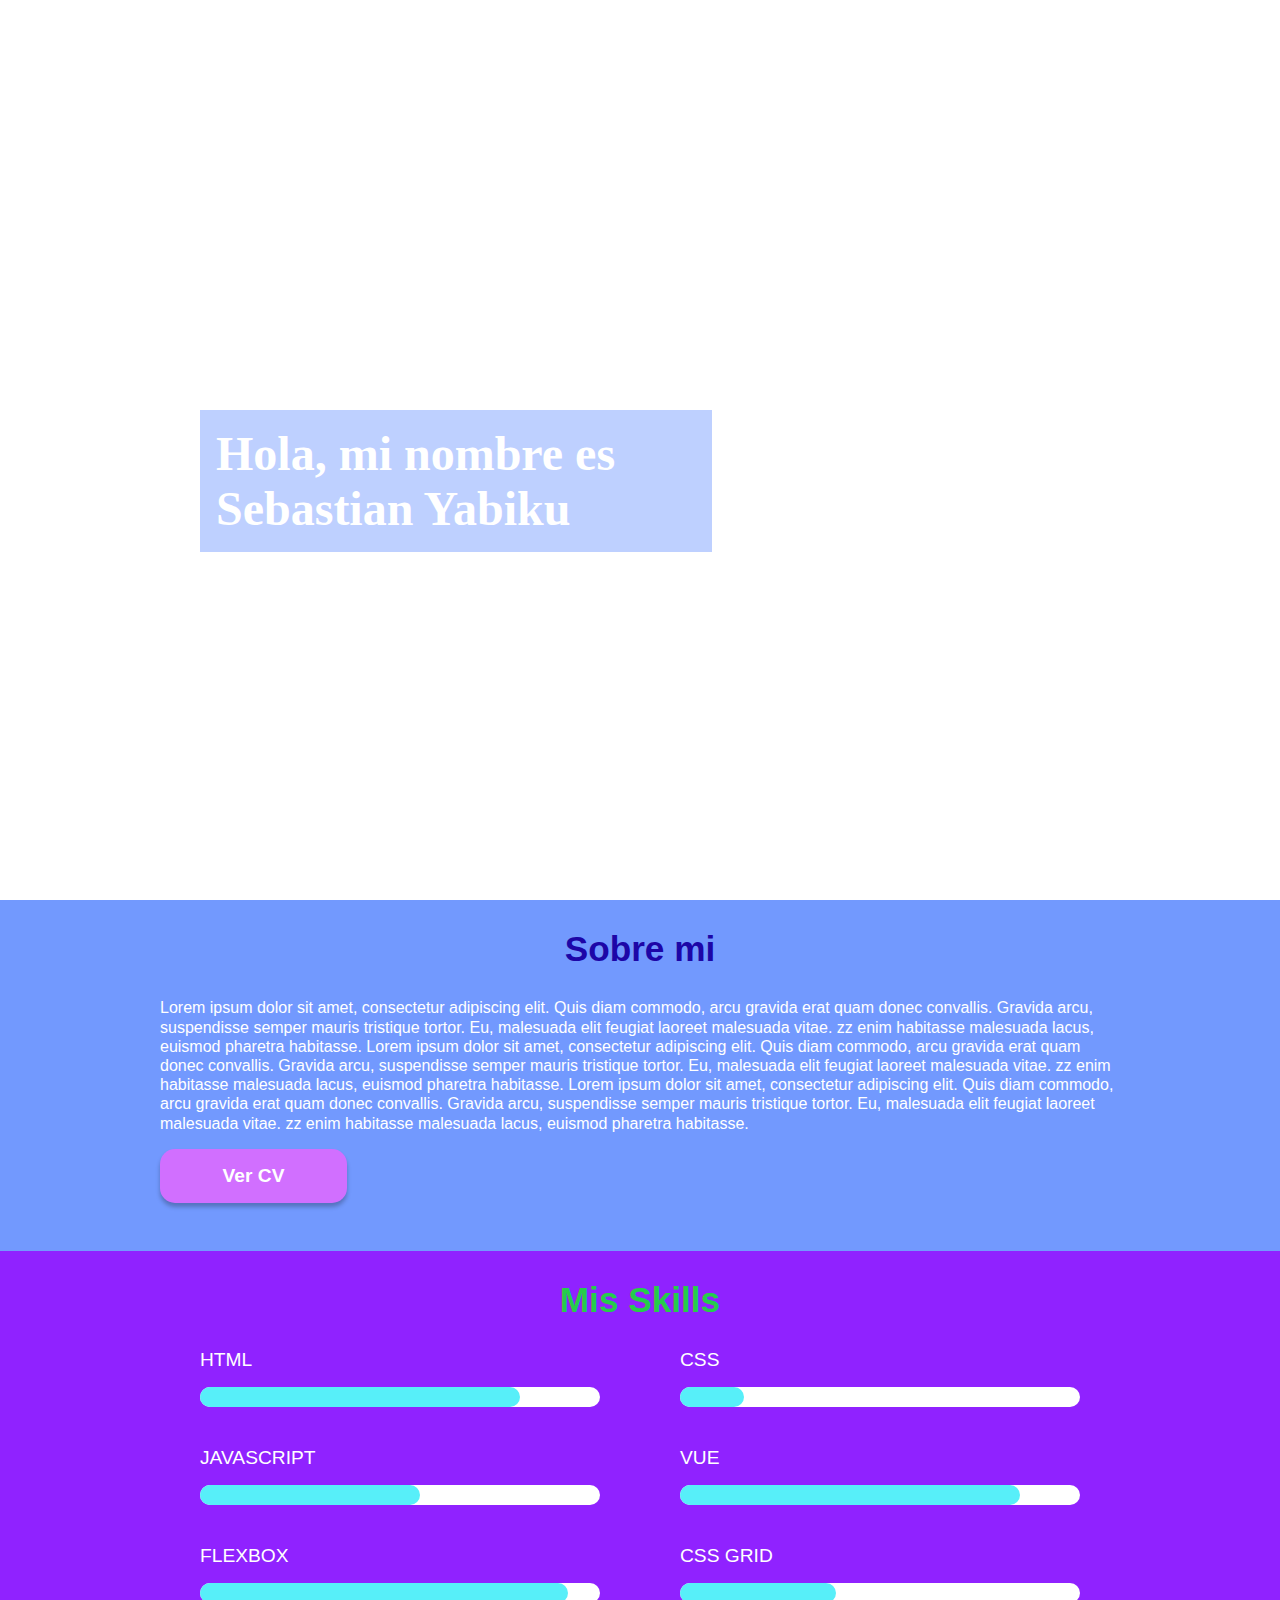
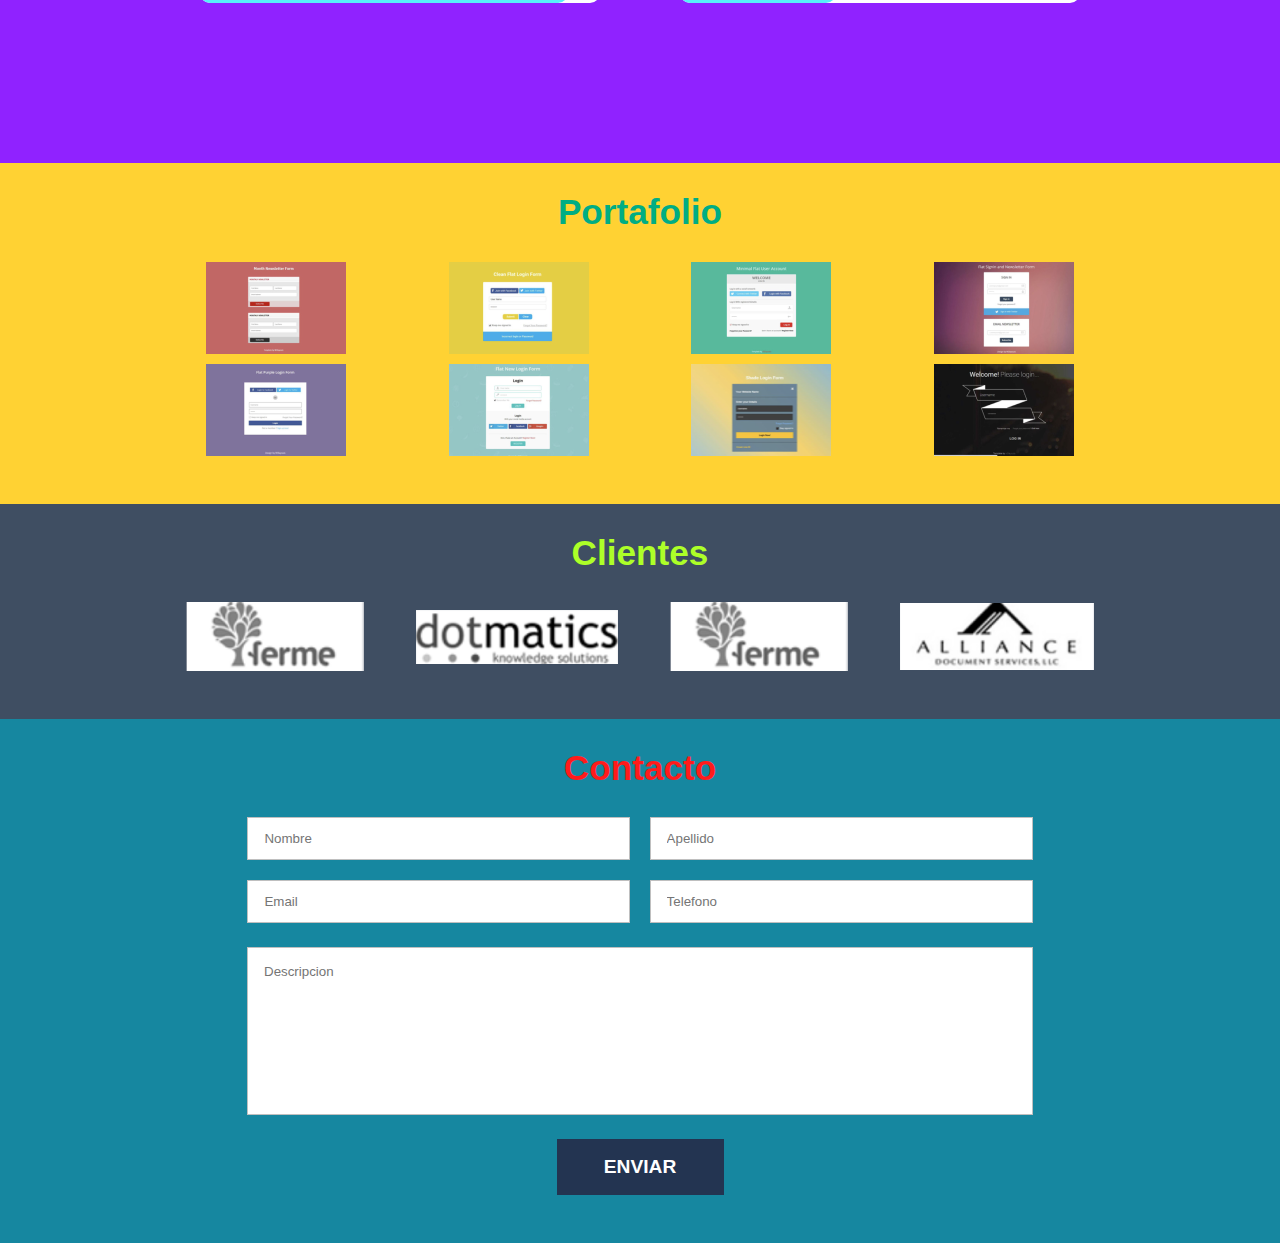
<file: CursoPachacutec/pachaFront/Hackaton02/hroque/index.html>
<!DOCTYPE html>
<html lang="en">
	<head>
		<meta charset="UTF-8" />
		<meta http-equiv="X-UA-Compatible" content="IE=edge" />
		<meta name="viewport" content="width=device-width, initial-scale=1.0" />
		<title>Reto 4</title>
	</head>
	<style>
		body {
			margin: 0;
			padding: 0;
			box-sizing: border-box;
		}
		main {
			display: flex;
			justify-items: center;
			flex-direction: column;
			font-family: 'Arial';
			font-style: normal;
			font-weight: 400;
		}
		header {
			height: 100vh;
			background-image: url('https://s3-alpha-sig.figma.com/img/b276/e2df/1b62c76cc6d82701a90a25453576939b?Expires=1679875200&Signature=SY4CiJayFhxe5eFOuN7OoY9Mm-MYPP9smaWZRITSNbZNlpZp7UGdmqHHyqoEqug23-AdWu0mVpGGqh2NH1Qbw6s5rLy612v5ehaF3aNajCB7r6-BJwrHI6QmdudK5V59nz3v1~mhn0vpWFS-L0b1mxwrxphJm~y8VlidaJ~CxXmuFtjF~imeO6V5UGTkUX7SvE95AofB-pi7OyMawII02KPLPu20a~03UIhgD8A3XpZ4sx5dnvN3FryIElbH90-QWj-DVLCcA15PHIzD~d0b1PP9BTD13fTod~ZmQZzvts9AMZHkUcf5b1vphCBsW3724e-2kV78a~9VzlftzO~vRg__&Key-Pair-Id=APKAQ4GOSFWCVNEHN3O4');
			position: relative;
			background-position: center;
		}
		h1 {
			position: absolute;
			top: 378px;
			left: 200px;
			width: 30rem;
			font-size: 3rem;
			background: #729afe76;
			color: #fff;
			padding: 1rem;
		}
		section .container {
			width: 960px;
			margin: 0 auto;
		}
		.about {
			background: #7299fe;
			padding: 0 4rem 3rem;
		}
		.about .title {
			text-align: center;
			color: #1d06a7;
			font-size: 2.2rem;
		}
		.about .description {
			color: #fff;
			line-height: 1.2rem;
		}
		.about .button {
			background: #d16fff;
			color: #fff;
			width: 187px;
			font-weight: bold;
			font-size: 1.2rem;
			padding: 1rem 0;
			border-style: none;
			border-radius: 15px;
			box-shadow: 0px 4px 4px rgba(0, 0, 0, 0.25);
			cursor: pointer;
		}
		.skills {
			background: #9022ff;
			padding: 0 4rem 2.5rem;
		}
		.skills .title {
			text-align: center;
			color: #26cc4b;
			font-size: 2.2rem;
		}
		.skills .box {
			display: grid;
			grid-template-columns: 1fr 1fr;
			justify-items: center;
		}
		.skills div {
			display: flex;
			flex-direction: column;
			margin-bottom: 2.5rem;
		}
		.skills label {
			color: #fff;
			font-size: 1.2rem;
			margin: 0 0 1rem 0;
			text-transform: uppercase;
		}
		.skills progress {
			width: 25rem;
			height: 20px;
			-webkit-appearance: none;
		}
		.skills progress::-webkit-progress-bar {
			border-radius: 40px;
			background-color: #fff;
		}
		.skills progress::-webkit-progress-value {
			border-radius: 40px;
			background-color: #57eff9;
		}
		.portfolio {
			background-color: #ffd233;
			padding: 0 4rem 3rem;
		}
		.portfolio .title {
			text-align: center;
			color: #00ad84;
			font-size: 2.2rem;
		}
		.portfolio .box {
			display: grid;
			grid-template-columns: repeat(4, 1fr);
			grid-gap: 10px;
			justify-items: center;
		}
		.portfolio .box img {
			width: 140px;
			height: 92px;
		}
		.clientes {
			background-color: #3f4e62;
			padding: 0 4rem 3rem;
		}
		.clientes .title {
			text-align: center;
			color: #adff28;
			font-size: 2.2rem;
		}
		.clientes .box {
			display: flex;
			flex-wrap: wrap;
			justify-content: space-around;
			align-items: center;
		}
		.contacto {
			background-color: #1687a0;
			padding: 0 4rem 3rem;
		}
		.contacto .title {
			text-align: center;
			color: #ff1b1b;
			font-size: 2.2rem;
		}
		.contacto form {
			display: flex;
			flex-direction: column;
			justify-content: space-between;
			align-items: center;
			gap: 1.5rem;
		}
		.contacto form div {
			display: grid;
			grid-template-columns: 1fr 1fr;
			gap: 1.2rem;
		}
		.contacto form div input {
			font-family: 'Arial';
			font-style: normal;
			font-weight: 400;
			width: 363px;
			height: 39px;
			padding-left: 1rem;
			border: 1px solid #bfbfbf;
		}
		.contacto form textarea {
			width: 768px;
			font-family: 'Arial';
			font-style: normal;
			font-weight: 400;
			padding: 1rem 0 0 1rem;
			border: 1px solid #bfbfbf;
			resize: none;
		}
		.contacto form button {
			font-family: 'Arial';
			font-style: normal;
			font-weight: bold;
			font-size: 1.2rem;
			text-transform: uppercase;
			color: #fff;
			background-color: #233451;
			width: 167px;
			height: 56px;
			border-style: none;
			cursor: pointer;
		}
	</style>
	<body>
		<header>
			<h1>Hola, mi nombre es Sebastian Yabiku</h1>
		</header>
		<main>
			<section class="about">
				<div class="container">
					<h2 class="title">Sobre mi</h2>
					<p class="description">
						Lorem ipsum dolor sit amet, consectetur adipiscing elit. Quis diam commodo, arcu gravida erat quam donec convallis.
						Gravida arcu, suspendisse semper mauris tristique tortor. Eu, malesuada elit feugiat laoreet malesuada vitae. zz enim
						habitasse malesuada lacus, euismod pharetra habitasse. Lorem ipsum dolor sit amet, consectetur adipiscing elit. Quis
						diam commodo, arcu gravida erat quam donec convallis. Gravida arcu, suspendisse semper mauris tristique tortor. Eu,
						malesuada elit feugiat laoreet malesuada vitae. zz enim habitasse malesuada lacus, euismod pharetra habitasse. Lorem
						ipsum dolor sit amet, consectetur adipiscing elit. Quis diam commodo, arcu gravida erat quam donec convallis. Gravida
						arcu, suspendisse semper mauris tristique tortor. Eu, malesuada elit feugiat laoreet malesuada vitae. zz enim
						habitasse malesuada lacus, euismod pharetra habitasse.
					</p>
					<button class="button">Ver CV</button>
				</div>
			</section>
			<section class="skills">
				<div class="container">
					<h2 class="title">Mis Skills</h2>
					<div class="box">
						<div>
							<label for="html">html </label>
							<progress id="html" value="80" max="100"></progress>
						</div>
						<div>
							<label for="css">css </label>
							<progress id="css" value="16" max="100"></progress>
						</div>
						<div>
							<label for="javascript">javascript </label>
							<progress id="javascript" value="55" max="100"></progress>
						</div>
						<div>
							<label for="css">vue </label>
							<progress id="css" value="85" max="100"></progress>
						</div>
						<div>
							<label for="flexbox">flexbox </label>
							<progress id="flexbox" value="92" max="100"></progress>
						</div>
						<div>
							<label for="css-grid">css grid </label>
							<progress id="css-grid" value="39" max="100"></progress>
						</div>
					</div>
				</div>
			</section>
			<section class="portfolio">
				<div class="container">
					<h2 class="title">Portafolio</h2>
					<div>
						<div class="box">
							<img src="./img/img1.png" alt="Imagen 1" />
							<img src="./img/img2.png" alt="Imagen 2" />
							<img src="./img/img3.png" alt="Imagen 3" />
							<img src="./img/img4.png" alt="Imagen 4" />
							<img src="./img/img5.png" alt="Imagen 5" />
							<img src="./img/img6.png" alt="Imagen 6" />
							<img src="./img/img7.png" alt="Imagen 7" />
							<img src="./img/img8.png" alt="Imagen 8" />
						</div>
					</div>
				</div>
			</section>
			<section class="clientes">
				<div class="container">
					<h2 class="title">Clientes</h2>
					<div class="box">
						<img src="./img/ferme.png" alt="Ferme logo" />
						<img src="./img/dotmatics.png" alt="Dotmatics logo" />
						<img src="./img/ferme.png" alt="Ferme logo" />
						<img src="./img/alliance.png" alt="Alliance logo" />
					</div>
				</div>
			</section>
			<section class="contacto">
				<div>
					<h2 class="title">Contacto</h2>
					<form onsubmit="preventSubmit(event)">
						<div>
							<input type="text" name="nombre" id="nombre" placeholder="Nombre" />
							<input type="text" name="apellido" id="apellido" placeholder="Apellido" />
							<input type="text" name="email" id="email" placeholder="Email" />
							<input type="text" name="telefono" id="telefono" placeholder="Telefono" />
						</div>
						<textarea name="descripcion" id="descripcion" cols="30" rows="10" placeholder="Descripcion"></textarea>
						<button type="submit">Enviar</button>
					</form>
				</div>
			</section>
		</main>
	</body>
	<script>
		preventSubmit = (e) => {
			e.preventDefault();
			alert('Mensaje enviado.');
		};
	</script>
</html>
</file>
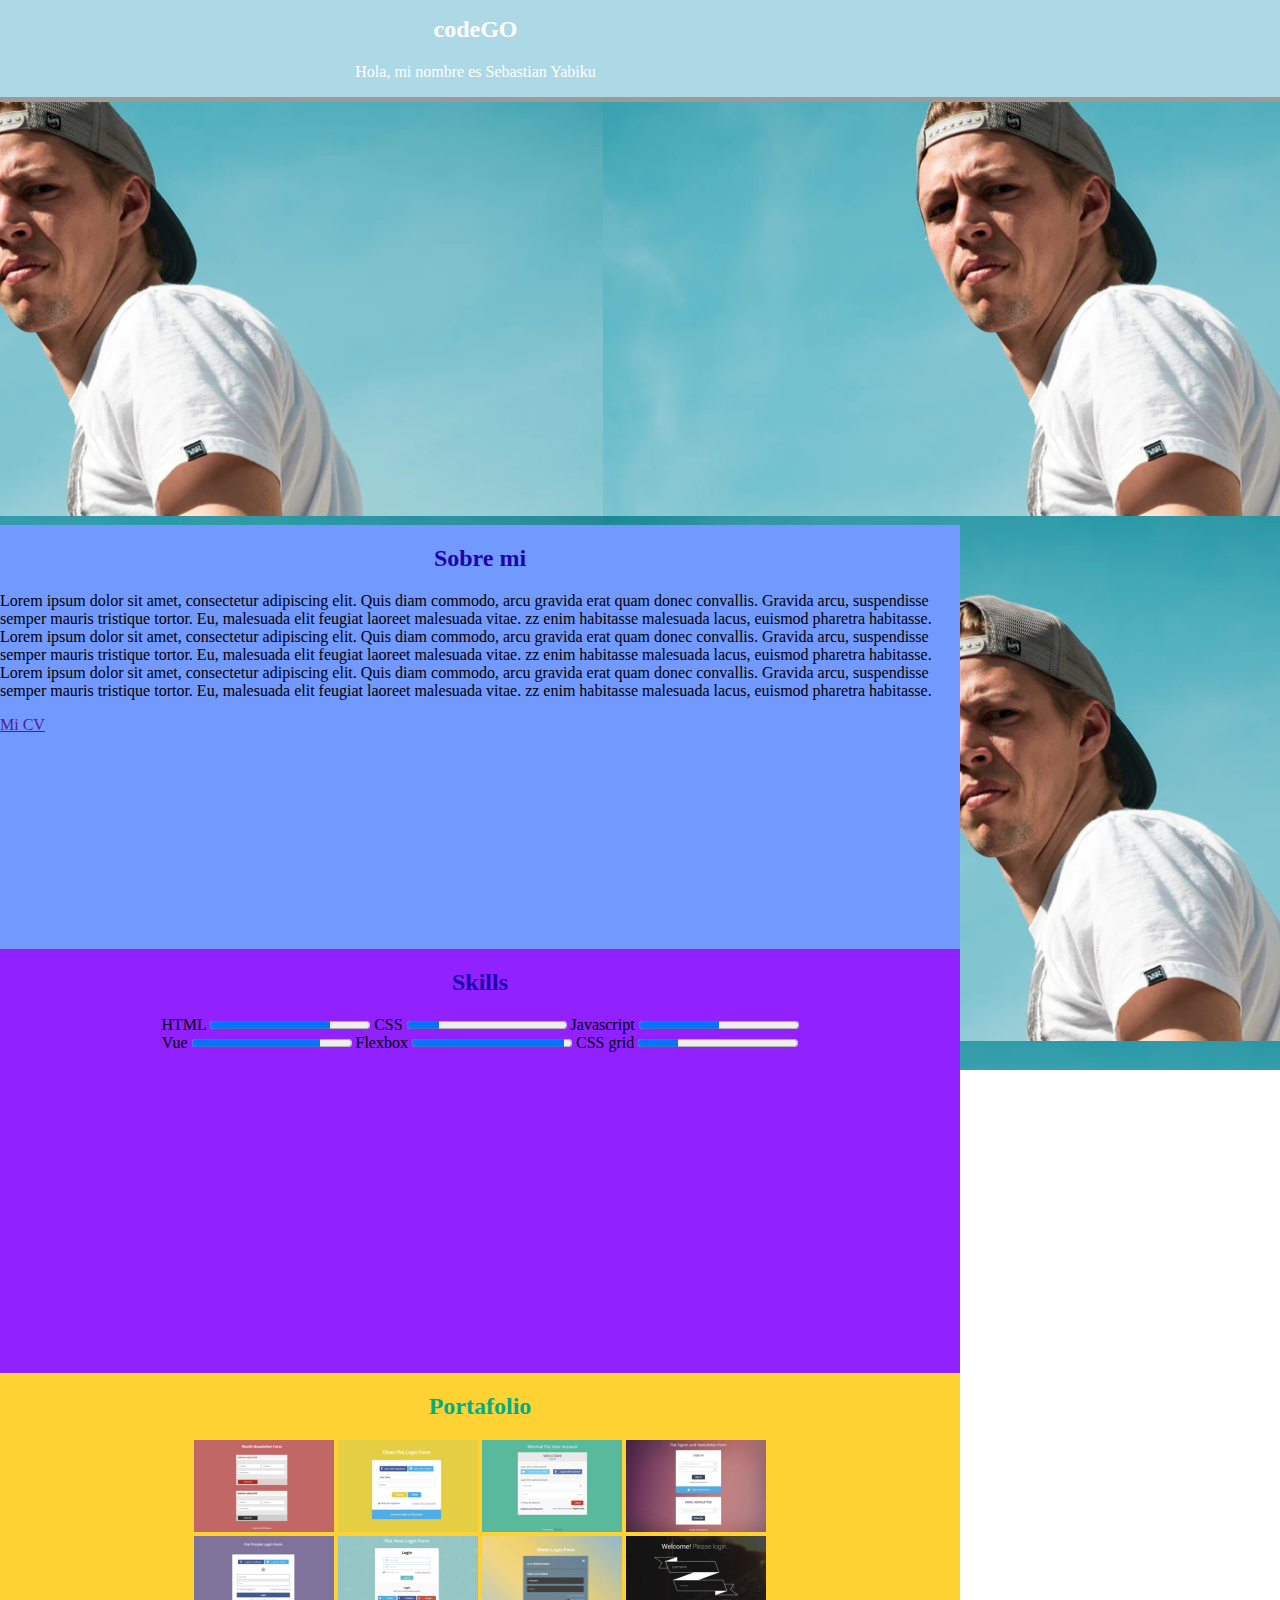
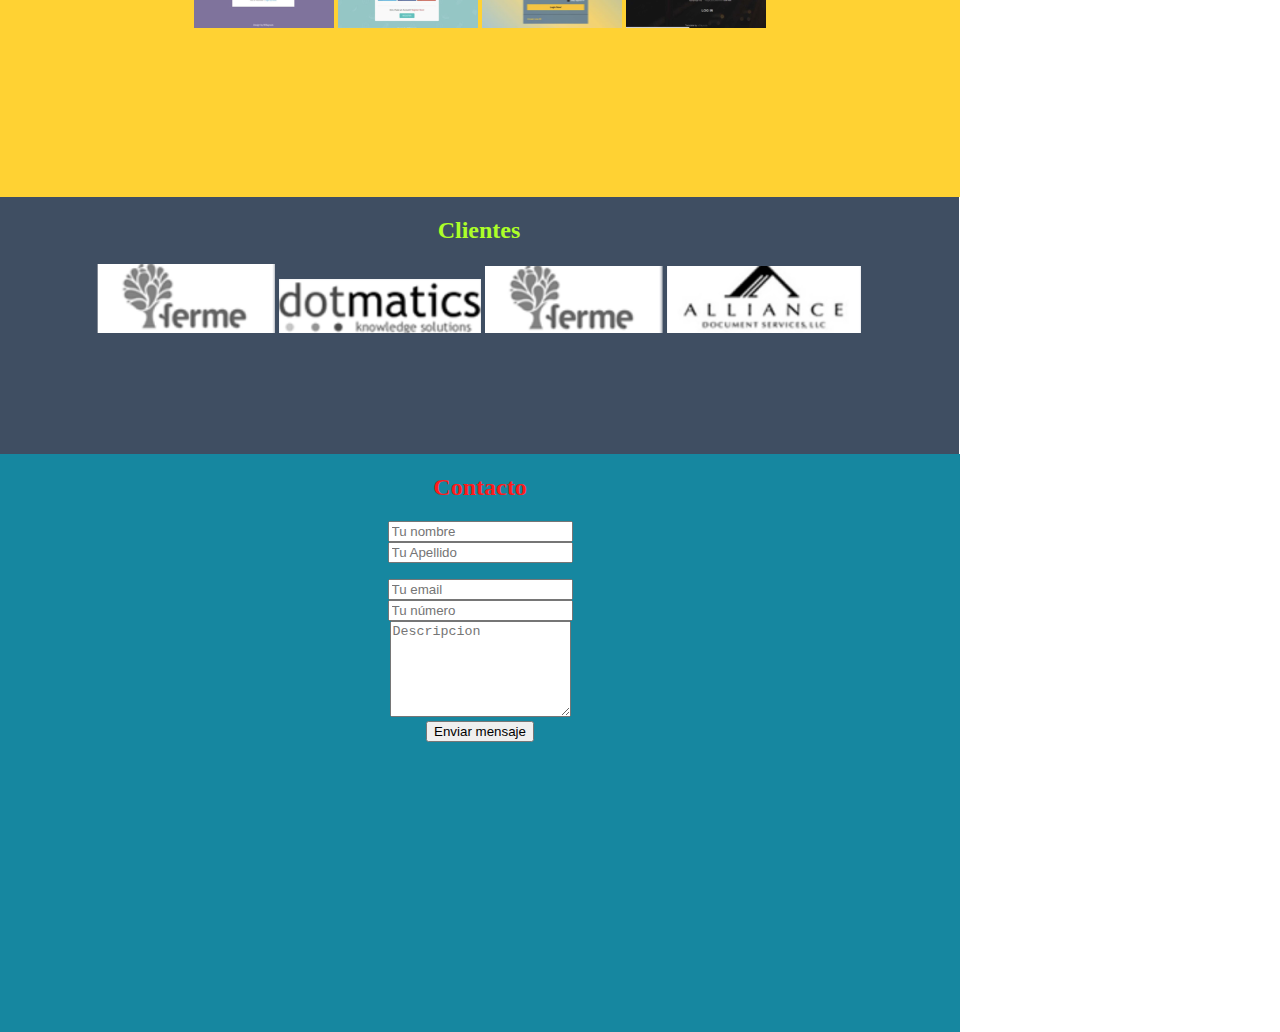
<file: CursoPachacutec/pachaFront/Hackaton02/Jhosep Velasque/index.html>
<!DOCTYPE html>
<html lang="en">

<head>
    <meta charset="UTF-8">
    <meta http-equiv="X-UA-Compatible" content="IE=edge">
    <meta name="viewport" content="width=device-width, initial-scale=1.0">
    <title>RETO 4 HACKATON 2</title>
</head>

<body>
<section class='intro' id="intro">
    <style>
        .myDiv {
          border: 5px outset rgb(241, 236, 236);
          background-color: lightblue;
          text-align:center;
        }
        </style>
    <div class="myDiv">
        <h2 style=color:#FFFFFF>codeGO</h2>
        <p style=color:#FFFFFF> Hola, mi nombre
            es Sebastian Yabiku</p>
      </div>
    
    
</section>
<section class='sobremi' id="sobremi">
    <h2 style="color:#1D06A7;"><center>Sobre mi</center>  </h2>
    <p>Lorem ipsum dolor sit amet, consectetur adipiscing elit. Quis diam commodo, arcu gravida erat quam donec convallis. Gravida arcu, suspendisse semper mauris tristique tortor. Eu, malesuada elit feugiat laoreet malesuada vitae. zz enim habitasse malesuada lacus, euismod pharetra habitasse. Lorem ipsum dolor sit amet, consectetur adipiscing elit. Quis diam commodo, arcu gravida erat quam donec convallis. Gravida arcu, suspendisse semper mauris tristique tortor. Eu, malesuada elit feugiat laoreet malesuada vitae. zz enim habitasse malesuada lacus, euismod pharetra habitasse. Lorem ipsum dolor sit amet, consectetur adipiscing elit. Quis diam commodo, arcu gravida erat quam donec convallis. Gravida arcu, suspendisse semper mauris tristique tortor. Eu, malesuada elit feugiat laoreet malesuada vitae. zz enim habitasse malesuada lacus, euismod pharetra habitasse.</p>
    <a href="" target="_blank" class="btn-rounded btn btn-outline-primary mt-4">Mi CV</a>
  
</section>
<section class='Skills' id="Skills">
    <center>
    <h2 style=color:#1D06A7> Skills</h2>
    <label for="file">HTML</label>
    <progress id="file" value="75" max="100"></progress>
    <label for="file">CSS</label>
    <progress id="file" value="20" max="100"></progress>
    <label for="file">Javascript</label> 
    <progress id="file" value="50" max="100"></progress>
    <br>
    <label for="file">Vue</label>
    <progress id="file" value="80" max="100"></progress>
    <label for="file">Flexbox</label>
    <progress id="file" value="95" max="100"></progress>
    <label for="file">CSS grid</label>
    <progress id="file" value="25" max="100"></progress>
</center>
</section>
<section class="Portafolio" id="Portafolio">
<center>
    <link rel="stylesheet" href="estilo.css">
    <h2 style=color:#00AD84> Portafolio</h2>
    <img src="image.png" alt="" width="140px" height="92px">
    <img src="image (1).png" alt="" width="140px" height="92px">
    <img src="image (2).png" alt="" width="140px" height="92px">
    <img src="image (3).png" alt="" width="140px" height="92px">
    <br>
    <img src="image (4).png" alt="" width="140px" height="92px">
    <img src="image (5).png" alt="" width="140px" height="92px">
    <img src="image (6).png" alt="" width="140px" height="92px">
    <img src="image (7).png" alt="" width="140px" height="92px">
</center>
</section>

<section class="Clientes" id="Clientes">
    <center>
    <H2 style=color:#ADFF28>Clientes</H2>
    <img src="image (8).png" alt=" " width="178px" height="69px"> 
    <img src="image (9).png" alt=" " width="202px" height="54px">
    <img src="image (10).png" alt=" " width="178px" height="67px">
    <img src="image (11).png" alt=" " width="194px" height="67px">
</center>
</section>
<section class="section" id="contact">
    <center>
        <div class="container text-center">
            <h2 class="section-title mb-5" style="color:#FF1B1B">Contacto</h2>
            <form action="" class="contact-form col-md-10 col-lg-8 m-auto">
                <div class="form-row">
                    <div class="form-group col-sm-6" id="Rectangle 3">
                        <input type="text"  class="form-control" placeholder="Tu nombre" required="">                 
                    </div>
                    <div class="form-group col-sm-6">
                        <input type="text"  class="form-control" placeholder="Tu Apellido" required=""><p></p>                 
                    </div>
                    <div class="form-group col-sm-6">
                        <input type="email"  class="form-control" placeholder="Tu email" required="">                 
                    </div>
                    <div class="form-group col-sm-6">
                        <input type="numero" class="form-control" placeholder="Tu número" requried="">                 
                    </div>
                    <div class="form-group col-sm-12">
                        <textarea name="comment" id="comment" rows="6" class="form-control" placeholder="Descripcion"></textarea>
                    </div>
                    <div class="form-group col-sm-12 mt-3">
                        <input type="submit" value="Enviar mensaje" class="btn btn-outline-primary rounded">                  
                    </div>
                </div>  
            </form>
        </div>
    </center>
    </section>
 

</body>

</html>
</file>
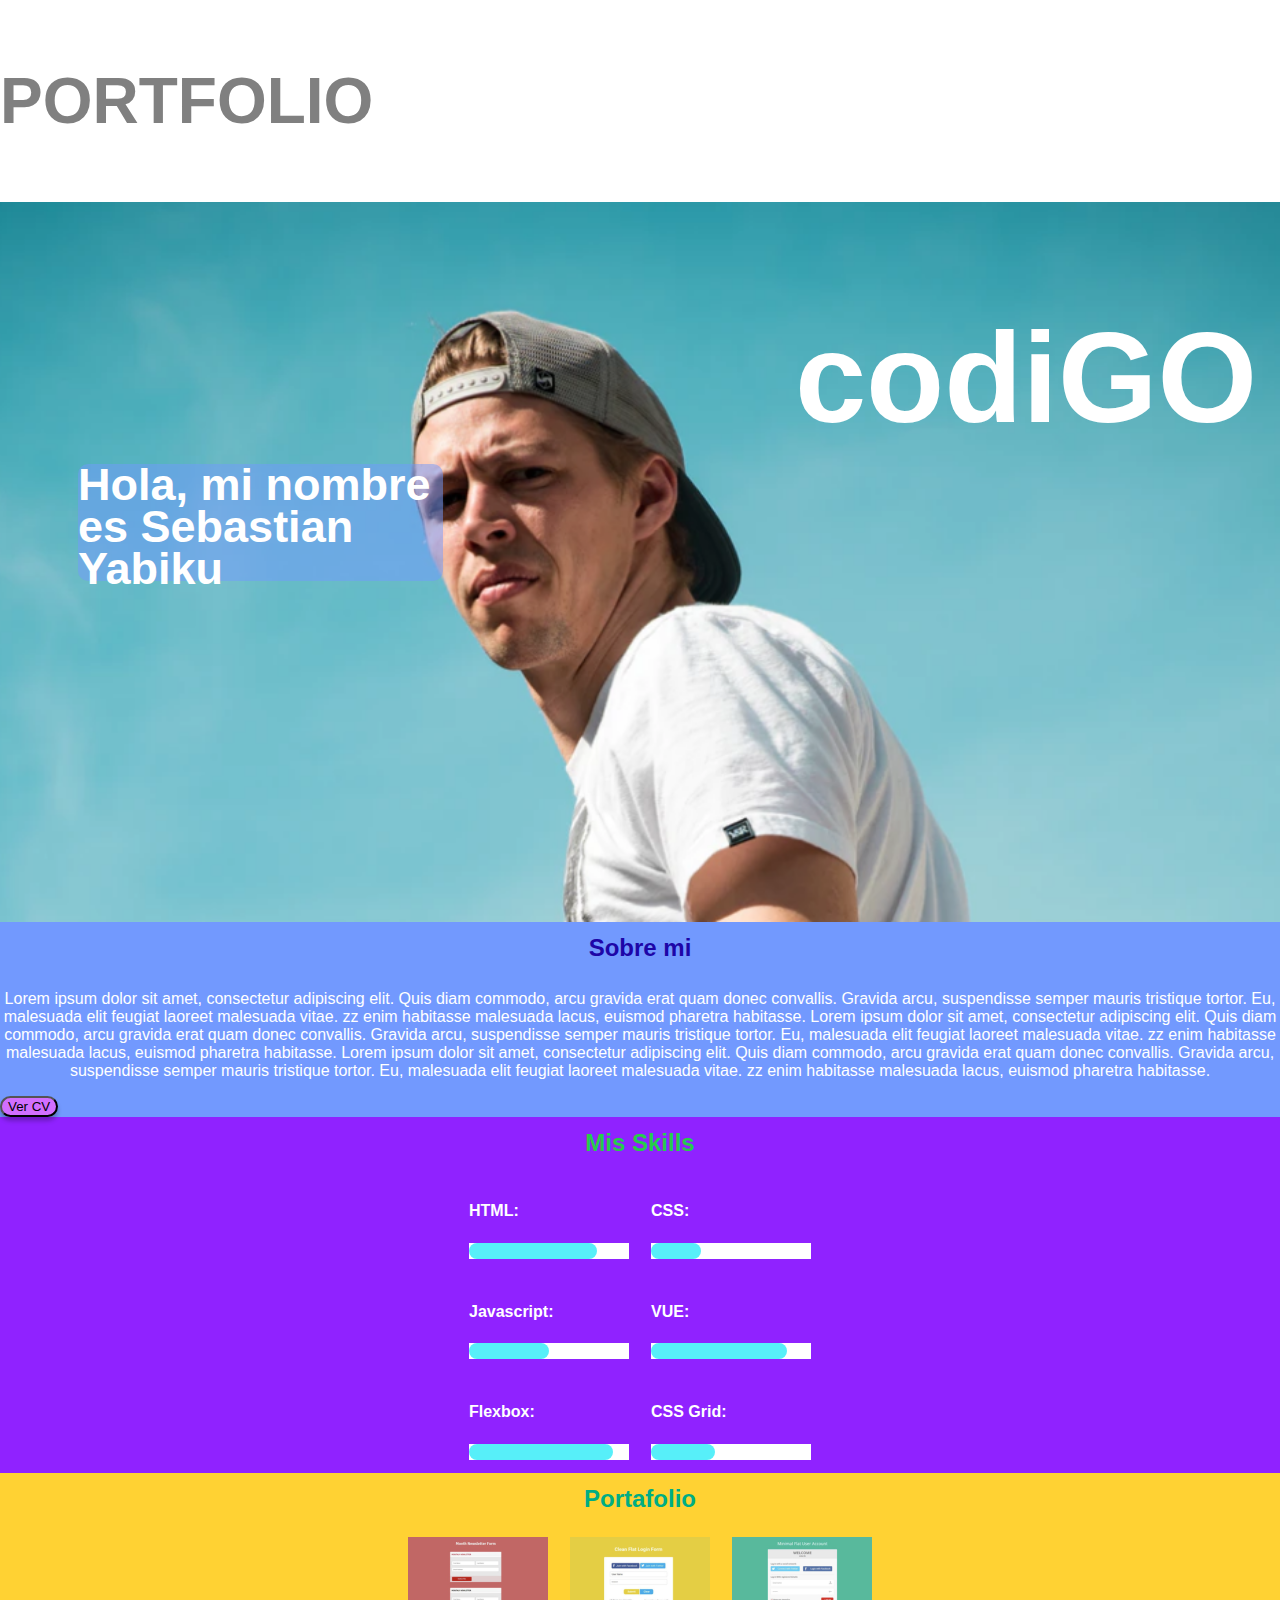
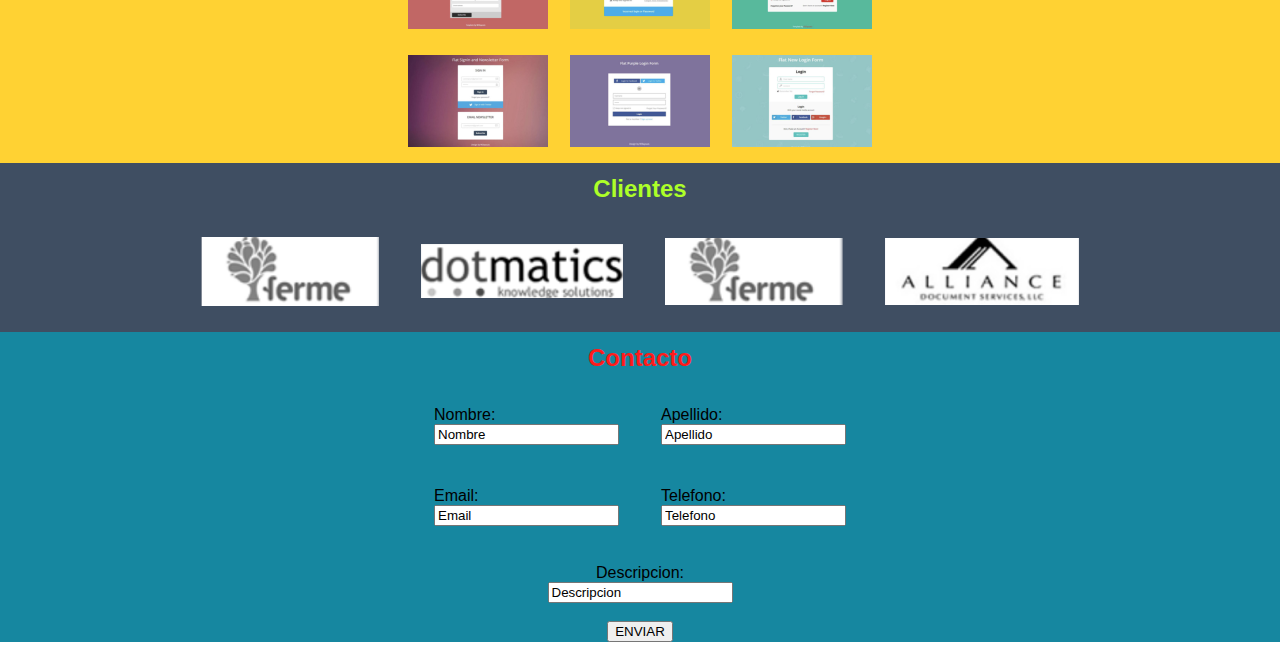
<file: CursoPachacutec/pachaFront/Hackaton02/jhuarez/index.html>
<!DOCTYPE html>
<html lang="en">
<head>
    <meta charset="UTF-8">
    <meta http-equiv="X-UA-Compatible" content="IE=edge">
    <meta name="viewport" content="width=device-width, initial-scale=1.0">
    <title>Document</title>
    <link rel="stylesheet" href="style.css">
</head>
<body>

    <div class="titulo">
        <p>PORTFOLIO</p>
    </div>

    <div class="yo-imagen">
        <div class="yo-texto-1 rectangle" >
            Hola, mi nombre es Sebastian Yabiku
        </div>

        <div class="yo-texto-2">
            <h1>codiGO</h1>
        </div>
    </div>

    <div style="background-color: #7299FE;">
    <h2 style="color: #1D06A7; text-align: center; font-weight: bold;">Sobre mi</h2>

    <p style="color: white; text-align: center;">Lorem ipsum dolor sit amet, consectetur adipiscing elit. Quis diam commodo, arcu gravida erat quam donec convallis. Gravida arcu, suspendisse semper mauris tristique tortor. Eu, malesuada elit feugiat laoreet malesuada vitae. zz enim habitasse malesuada lacus, euismod pharetra habitasse. Lorem ipsum dolor sit amet, consectetur adipiscing elit. Quis diam commodo, arcu gravida erat quam donec convallis. Gravida arcu, suspendisse semper mauris tristique tortor. Eu, malesuada elit feugiat laoreet malesuada vitae. zz enim habitasse malesuada lacus, euismod pharetra habitasse. Lorem ipsum dolor sit amet, consectetur adipiscing elit. Quis diam commodo, arcu gravida erat quam donec convallis. Gravida arcu, suspendisse semper mauris tristique tortor. Eu, malesuada elit feugiat laoreet malesuada vitae. zz enim habitasse malesuada lacus, euismod pharetra habitasse.</p>

    <button style="
    
    background: #D16FFF;
    box-shadow: 0px 4px 4px rgba(0, 0, 0, 0.25);
    border-radius: 20px;text-align: center;">Ver CV</button>
    </div>

    <div style="background-color: #9022FF;">
    <h2 style="color: #26CC4B; text-align: center;">Mis Skills</h2>

        <table style="margin-left: auto; margin-right: auto;">
       
        <tr style="color: white;">
            <td style="padding: 10px">
                 <h4><label for="HTML">HTML:</label></h4>
                <progress id="HTML" value="80" max="100"> 80% </progress>
            </td>
            
            <td style="padding: 10px">
                <h4><label for="CSS">CSS:</label></h4>
                <progress id="CSS" value="15" max="100"> 15% </progress>
            </td>
        </tr>

        <tr style="color: white;">
            <td style="padding: 10px">
                <h4><label for="Javascript">Javascript:</label></h4>
               <progress id="Javascript" value="50" max="100"> 50% </progress>
           </td>
           
           <td style="padding: 10px">
               <h4><label for="VUE">VUE:</label></h4>
               <progress id="VUE" value="85" max="100"> 85% </progress>
           </td>
          
        </tr>

        <tr style="color: white;">
            <td style="padding: 10px">
                <h4><label for="Flexbox">Flexbox:</label></h4>
               <progress id="Flexbox" value="90" max="100" > 90% </progress>
           </td>
           
           <td style="padding: 10px">
               <h4><label for="Grid">CSS Grid:</label></h4>
               <progress id="Grid" value="40" max="100"> 40% </progress>
           </td>
            
          </tr>
        </table>

    </div>

    <div style="background-color: #FFD233;">
    <h2 style="color: #00AD84; text-align: center;">Portafolio</h2>

    <table style="margin-left: auto; margin-right: auto;">
       
        <tr>
          <td style="padding: 10px"><img src="./img/portafolio1.png"></td>
          <td style="padding: 10px"><img src="./img/portafolio2.png"></td>
          <td style="padding: 10px"><img src="./img/portafolio3.png"></td>
        </tr>
        <tr>
          <td style="padding: 10px"><img src="./img/portafolio4.png"></td>
          <td style="padding: 10px"><img src="./img/portafolio5.png"></td>
          <td style="padding: 10px"><img src="./img/portafolio6.png"></td>
        </tr>
    </table>

    </div>

    <div style="background-color: #3F4E62;">
    <h2 style="color: #ADFF28; text-align: center;">Clientes</h2>

    <table style="margin-left: auto; margin-right: auto;">
       
        <tr>
          <td style="padding: 20px"><img src="./img/cliente1.png"></td>
          <td style="padding: 20px"><img src="./img/cliente2.png"></td>
          <td style="padding: 20px"><img src="./img/cliente3.png"></td>
          <td style="padding: 20px"><img src="./img/cliente4.png"></td>
        </tr>
     
    </table>
   

    </div>

    <div style="background-color: #1687A0;">
    <h2 style="color: #FF1B1B; text-align: center;">Contacto</h2>

    <form>


        <table style="margin-left: auto; margin-right: auto;">
       
            <tr>
                <td style="padding: 20px">
                    <label for="Nombre">Nombre:</label><br>
                    <input type="text" id="Nombre" name="Nombre" value="Nombre">
                </td>

                <td style="padding: 20px"> 
                    <label for="Apellido">Apellido:</label><br>
                    <input type="text" id="Apellido" name="Apellido" value="Apellido">
                </td>
            </tr>

            <tr>
                <td style="padding: 20px">
                    <label for="email">Email:</label><br>
                    <input type="text" id="email" name="email" value="Email">
                </td>

                <td style="padding: 20px"> 
                    <label for="Telefono">Telefono:</label><br>
                    <input type="text" id="Telefono" name="Telefono" value="Telefono">
                </td>
            </tr>
         
        </table>

        <p style="text-align: center;">
        <label for="Descripcion">Descripcion:</label><br>
        <input type="text" id="Descripcion" name="Descripcion" value="Descripcion"> <br><br>
              
        <input type="submit" value="ENVIAR">
        
        </p>

      </form> 

    
    </div>
            
    
</body>
</html>
</file>
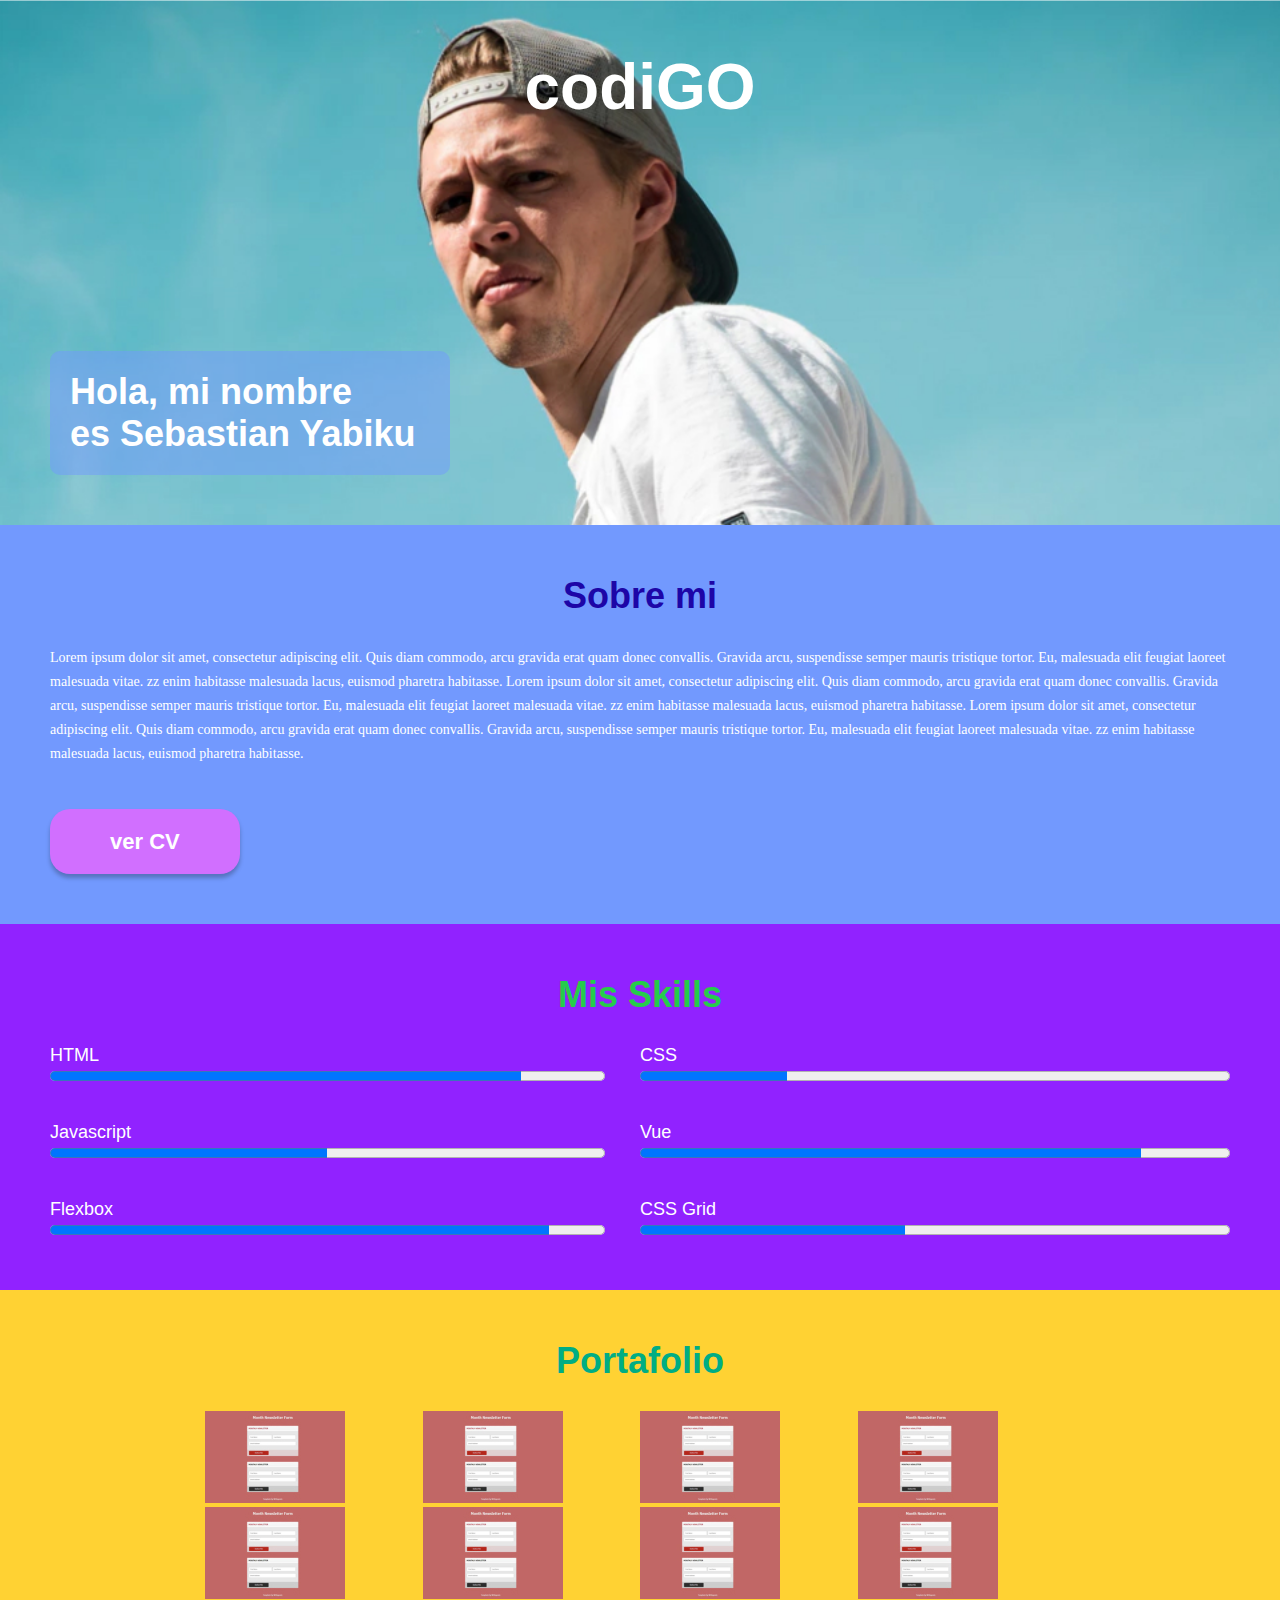
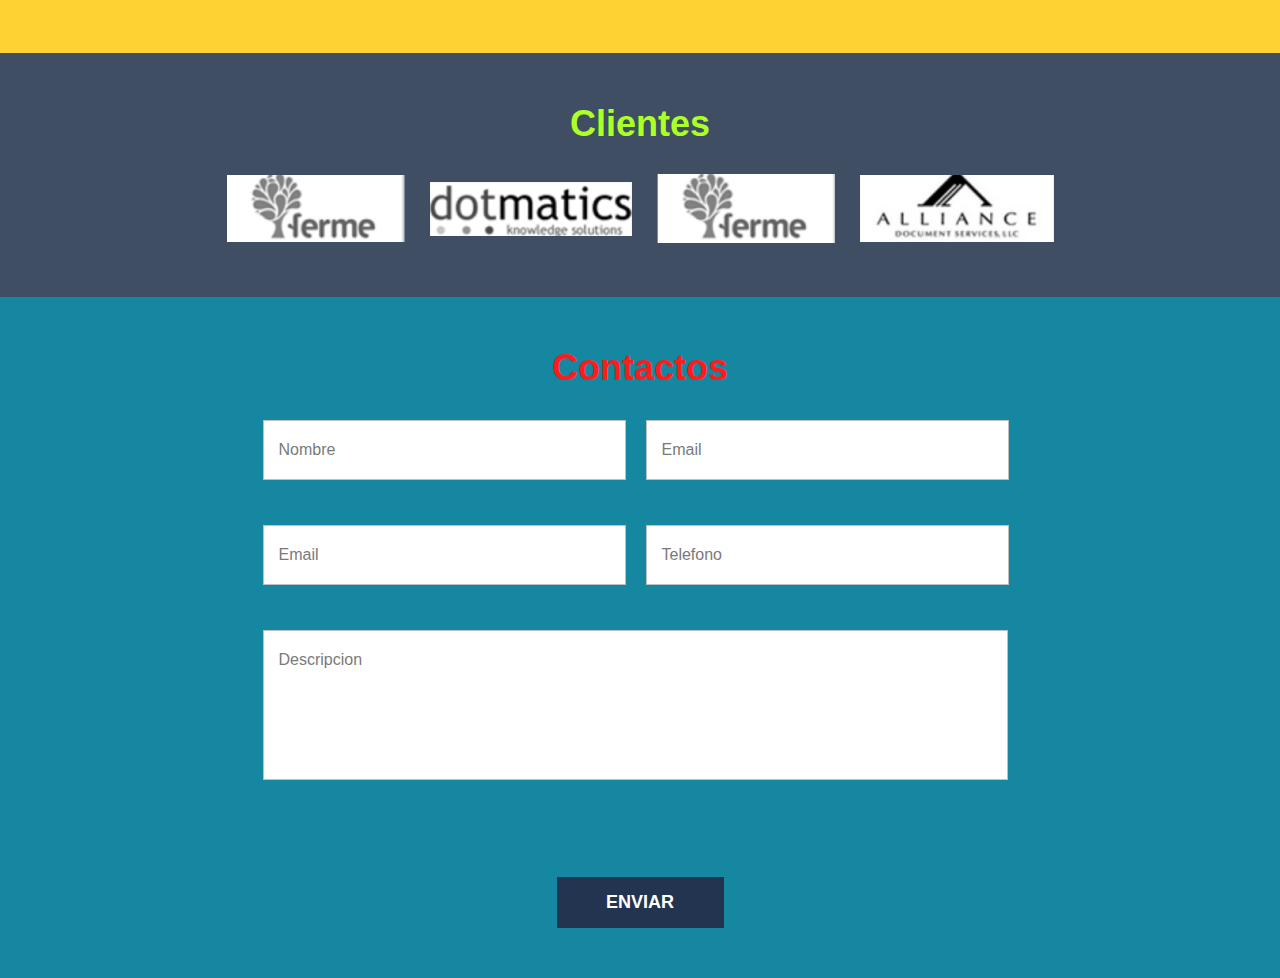
<file: CursoPachacutec/pachaFront/Hackaton02/jpruiz/index.html>
<!DOCTYPE html>
<html lang="en">

<head>
    <meta charset="UTF-8">
    <meta http-equiv="X-UA-Compatible" content="IE=edge">
    <meta name="viewport" content="width=device-width, initial-scale=1.0">
    <title>Mi pagina Web (Hackaton 2)</title>
    <link rel="stylesheet" href="css/hackaton.css">
</head>

<body>
    <section class="section-cabecera">
        <div class="container">
            <div class="content">
                <div class="cabecera">
                    <h1>codiGO</h1>
                    <p class="presentacion">
                        Hola, mi nombre <br> es Sebastian Yabiku
                    </p>
                </div>
            </div>
        </div>
    </section>
    <section class="section-bio">
        <div class="container">
            <div class="content">
                <div class="biografia">
                    <h1 class="titulo-bio">Sobre mi</h1>
                    <p class="contenido-bio">
                        Lorem ipsum dolor sit amet, consectetur adipiscing elit. Quis diam commodo, arcu gravida erat
                        quam donec convallis. Gravida arcu, suspendisse semper mauris tristique tortor. Eu, malesuada
                        elit feugiat laoreet malesuada vitae. zz enim habitasse malesuada lacus, euismod pharetra
                        habitasse. Lorem ipsum dolor sit amet, consectetur adipiscing elit. Quis diam commodo, arcu
                        gravida erat quam donec convallis. Gravida arcu, suspendisse semper mauris tristique tortor. Eu,
                        malesuada elit feugiat laoreet malesuada vitae. zz enim habitasse malesuada lacus, euismod
                        pharetra habitasse. Lorem ipsum dolor sit amet, consectetur adipiscing elit. Quis diam commodo,
                        arcu gravida erat quam donec convallis. Gravida arcu, suspendisse semper mauris tristique
                        tortor. Eu, malesuada elit feugiat laoreet malesuada vitae. zz enim habitasse malesuada lacus,
                        euismod pharetra habitasse.
                    </p>
                    <br>
                    <a href="#" class="boton-cv">ver CV</a>
                </div>
            </div>
        </div>
    </section>
    <section class="section-skills">
        <div class="container">
            <div class="content">
                <div class="skills">
                    <h1 class="titulo-skill">Mis Skills</h1>
                    <div class="barras-cursos">
                        <div class="columns barras-column-1">
                            <div class=" barra barra-1">
                                <label for="file">HTML</label>
                                <progress id="file" value="85" max="100"> 85% </progress>
                            </div>
                            <div class=" barra barra-3">
                                <label for="file">Javascript</label>
                                <progress id="file" value="50" max="100"> 50% </progress>
                            </div>
                            <div class=" barra barra-5">
                                <label for="file">Flexbox</label>
                                <progress id="file" value="90" max="100"> 90% </progress>
                            </div>
                        </div>

                        <div class=" columns barras-column-2">
                            <div class=" barra barra-2">
                                <label for="file">CSS</label>
                                <progress id="file" value="25" max="100"> 25% </progress>
                            </div>

                            <div class=" barra barra-4">
                                <label for="file">Vue</label>
                                <progress id="file" value="85" max="100"> 85% </progress>
                            </div>

                            <div class=" barra barra-6">
                                <label for="file">CSS Grid</label>
                                <progress id="file" value="45" max="100"> 45% </progress>
                            </div>
                        </div>

                    </div>
                </div>
            </div>
        </div>
    </section>

    <section class="section-portafolio">
        <div class="container">
            <div class="content">
                <div class="portafolio">
                    <div class="title">
                        <h1 class="titulo-skill">Portafolio</h1>
                    </div>
                    <div class="grid-image">
                        <div class="image image-1">
                            <img src="media/grid-1.jpg" alt="imagen-1">
                        </div>
                        <div class="image image-1">
                            <img src="media/grid-1.jpg" alt="imagen-1">
                        </div>
                        <div class="image image-1">
                            <img src="media/grid-1.jpg" alt="imagen-1">
                        </div>
                        <div class="image image-1">
                            <img src="media/grid-1.jpg" alt="imagen-1">
                        </div>
                        <div class="image image-1">
                            <img src="media/grid-1.jpg" alt="imagen-1">
                        </div>
                        <div class="image image-1">
                            <img src="media/grid-1.jpg" alt="imagen-1">
                        </div>
                        <div class="image image-1">
                            <img src="media/grid-1.jpg" alt="imagen-1">
                        </div>
                        <div class="image image-1">
                            <img src="media/grid-1.jpg" alt="imagen-1">
                        </div>
                    </div>
                </div>
            </div>
        </div>
    </section>
    <section class="section-clientes">
        <div class="container">
            <div class="content">
                <div class="clientes">
                    <div class="title">
                        <h1 class="titulo-skill">Clientes</h1>
                    </div>
                    <div class="grid-image-logos">
                        <div class="logos logo1">
                            <img src="media/logo-1.png" alt="logo-1">
                        </div>
                        <div class="logos logo2">
                            <img src="media/logo-2.png" alt="logo-2">
                        </div>
                        <div class="logos logo3">
                            <img src="media/logo-3.png" alt="logo-3">
                        </div>
                        <div class="logos logo4">
                            <img src="media/logo-4.png" alt="logo-4">
                        </div>
                    </div>
                </div>
            </div>
        </div>
    </section>
    <section class="section-contacto">
        <div class="container">
            <div class="content">
                <div class="contacto" style="text-align: center; ">
                    <div class="title">
                        <h1 class="titulo-skill">Contactos</h1>
                    </div>
                    <div class="table-contacto">
                        <table class="tabla" style="width: 100%;  font-family: 'Arial'; text-align: left;">
                            <tr>
                                <td
                                    style="border: 1px #BFBFBF solid; background: white; color: #7A7A7A; padding: 20px 15px;">
                                    Nombre</td>
                                <td
                                    style="border: 1px #BFBFBF solid; background: white; color: #7A7A7A; padding: 20px 15px; ">
                                    Email</td>
                            </tr>
                            <tr>
                                <td
                                    style="border: 1px #BFBFBF solid; background: white; color: #7A7A7A; padding: 20px 15px; ">
                                    Email</td>
                                <td
                                    style="border: 1px #BFBFBF solid; background: white; color: #7A7A7A; padding: 20px 15px; ">
                                    Telefono</td>
                            </tr>
                            <tr>
                                <th style="border: 1px #BFBFBF solid; background: white; color: #7A7A7A; text-align: left; font-weight: 400; padding: 20px 15px;"
                                    colspan="2">Descripcion</th>
                            </tr>
                        </table>
                    </div>
                    <a href="#" class="boton-enviar">ENVIAR</a>
                </div>
            </div>
        </div>
    </section>
</body>

</html>
</file>
<file: CursoPachacutec/pachaFront/Semana03Sesion02/css/styles.css>
h1 {color: aqua;}
</file>
<file: CursoPachacutec/pachaFront/Hackaton02/Balejo/style.css>
body {
  margin: 0;
}
.titulo-1 {
color: aliceblue;
position: absolute;
width: 232px;
height: 74px;
left: 386px;
top: 53px;

font-family: 'Arial';
font-style: normal;
font-weight: 700;
font-size: 64px;
line-height: 74px;
  
}
.man {
  background-image: url("imagen1.png");
  background-repeat: no-repeat;
  background-size: cover;
  background-attachment: scroll;
  padding: 250px 250px;
}
.banner {
  font-family: Arial;
  font-size: 40px;
  color: aliceblue;
}
.section-2{
  
  background-color: #7299FE;
}
.titulo-2{
  font-family: Arial;
  font-size: 60px;
  text-align: center;
  color: #1D06A7;
  
}
.parrafo-1{
  
  font-family: Arial;
  font-size: 14px;
  color: aliceblue;
  line-height: 24px;
}
</file>
<file: CursoPachacutec/pachaFront/Hackaton02/Jhosep Velasque/estilo.css>
#intro{
    position: absolute;
    width: 1665.47px;
    height: 1078.86px;
    left: -357.23px;
    top: -9.04px;
    
    
    background: url(image\ 1.png);
}


#sobremi{
position: absolute;
width: 960px;
height: 424px;
left: 0px;
top: 525px;

background: #7299FE;
}
#Skills{
    height: 424px;
width: 960px;
left: 0px;
top: 525px;
border-radius: 0px;

    position: absolute;
    width: 960px;
    height: 424px;
    left: 0px;
    top: 949px;
    
    background: #9122FF;}
    




#Portafolio{
    background: #FFD233;
    position: absolute;
    width: 960px;
    height: 424px;
    left: 0px;
    top: 1373px;
}

#Clientes{
    position: absolute;
    width: 960px;
    height: 258px;
    left: -1px;
    top: 1797px;
    
    background: #3F4E62;
}







#contact{
   position: absolute;
   width: 960px;
   height: 578px;
   left: 0px;
   top: 2054px;

background: #1687A0;

}
</file>
<file: CursoPachacutec/pachaFront/Hackaton02/jhuarez/style.css>
body {
    margin: 0;
    font-family: Arial, Helvetica, sans-serif;
  }


.yo-imagen {
    background-image: url("./img/image01.png");
    background-color: #cccccc;
    height: 720px;
    background-position: center;
    background-repeat: no-repeat;
    background-size: cover;
    position: relative;
 
  }

.yo-texto-1 {
    position: absolute;
    width: 361px;
    height: 97px;
    left: 94px;
    top: 278px;
    
    font-family: 'Arial';
    font-style: normal;
    font-weight: 700;
    font-size: 45px;
    line-height: 42px;
    /* or 117% */
    color: #FFFFFF;

} 

.rectangle {

  position: absolute;
  width: 365px;
  height: 117px;
  left: 78px;
  top: 262px;

  background: rgba(114, 153, 254, 0.5);
  border-radius: 10px;

}
    
   
body {
  font-family: Arial, Helvetica, sans-serif;
}

.yo-texto-2 {

    position: absolute;
    width: 100%;
    height: 74px;
    left: 386px;
    top: 53px;
    text-align: center;

    font-family: 'Arial';
    font-style: normal;
    font-weight: 700;
    font-size: 64px;
    line-height: 74px;
    /* identical to box height */
    color: #FFFFFF;

}

.titulo {

  position: relative;
  width: 100%;
  height: 100%;
  font-family: 'Arial';
  font-style: normal;
  font-weight: 700;
  font-size: 64px;
  line-height: 74px;
  /* identical to box height */
  color: gray;
}

h2 {
  margin: 0;
  padding: 0.5em;
}

progress {

	background:none;

}

progress::-webkit-progress-bar {

    
		background-color:white;
}

progress::-webkit-progress-value {
	display:inline-block;
	float:left;
	height:40px;
	margin:0px -10px 0 0;
  padding-left:50px; /* Rounded corners requires a padding */
	background:#57EFF9;
	border-radius:100px;
}
</file>
<file: CursoPachacutec/pachaFront/Hackaton02/jpruiz/css/hackaton.css>
*{
    box-sizing: border-box;
    margin: 0;
    padding: 0;
}


h1{
    margin: 0;
    margin-bottom: 30px;
}

/* secciones */

.section-cabecera{
    position: relative;
    height: 525px;
}

.section-cabecera:before{
    content: "";
    position: absolute;
    top: 50%;
    left: 50%;
    width: 100vw;
    height: 100%;
    transform: translate(-50%, -50%);
    background-image: url(../media/background-Hero.jpg);
    background-size: cover;
    background-repeat: no-repeat;
    background-position: center center;
    z-index: -1;
}

.section-bio{
    background: #7299FE;
}
.section-skills{
    background: #9122FF;
}

.section-portafolio{
    background: #FFD233;
}

.section-clientes{
    background: #3F4E62;
}

.section-contacto{
    background: #1687A0;
}

.container{
    max-width: 1310px;
    margin: 0 auto;
    padding: 0 50px;
}

.container .content{
    padding: 50px 0
}

.section-cabecera .container{
    height: 100%;
}

.section-cabecera .container .content{
    height: 100%;
}

.section-portafolio .container{
    max-width: 970px;
}


.section-contacto .container{
    max-width: 859px;
}



/* Style */

.cabecera{
    height: 100%;
    display: flex;
    flex-direction: column;
    justify-content: space-between;
}

.cabecera h1{
    font-family: 'Arial';
    font-style: normal;
    font-weight: 700;
    font-size: 64px;
    line-height: 74px;
    color: white;
    text-align: center;
}

.cabecera .presentacion{
    font-family: 'Arial';
    font-style: normal;
    font-weight: 700;
    font-size: 36px;
    line-height: 42px;
    color: white;
    background: rgba(114, 153, 254, 0.5);
    border-radius: 10px;
    max-width: 400px;
    padding: 20px;  
}

.biografia{
   
}
.biografia .titulo-bio{
    font-family: 'Arial';
    font-style: normal;
    font-weight: 700;
    font-size: 36px;
    line-height: 41px;
    color: #1D06A7;
    text-align: center;
}

.biografia .contenido-bio{
    font-weight: 400;
    font-size: 14px;
    line-height: 24px;
    color: white;
}

.biografia .boton-cv{
    background: #D16FFF;
    box-shadow: 0px 4px 4px rgba(0, 0, 0, 0.25);
    border-radius: 20px;
    color: white;
    text-decoration: none;
    font-family: 'Arial';
    font-style: normal;
    font-weight: 700;
    font-size: 22px;
    line-height: 25px;
    padding: 20px 60px;
    margin-top: 25px;
    display: inline-block;
}

.skills{
  
}

.skills .titulo-skill{
    font-family: 'Arial';
    font-style: normal;
    font-weight: 700;
    font-size: 36px;
    line-height: 41px;
    color: #26CC4B;
    text-align: center;
}


.barras-cursos{
    display: flex;
    flex-wrap: wrap;
}

.barras-cursos .columns{
    width: 50%;
}


.barras-column-1 .barra {
    margin-right: 35px ;
}


.barras-cursos .barra:not(:last-child) {
    margin-bottom: 35px ;
}

.barras-cursos label{
    color: white;
    font-family: 'Arial';
    font-style: normal;
    font-weight: 400;
    font-size: 18px;
    line-height: 21px;
}

.barras-cursos progress{
    width: 100%;
    height: 20px;
}


.portafolio .title h1{
    font-family: 'Arial';
    font-style: normal;
    font-weight: 700;
    font-size: 36px;
    line-height: 41px;
    color: #00AD84;
    text-align: center;
}


.portafolio .grid-image{
    display: flex;
    flex-wrap: wrap;
}

.portafolio .grid-image .image{
    width: 25%;  
}


@media only screen and (max-width: 989px) {
    .portafolio .grid-image .image{
        width: 100%; 
        text-align: center;
        margin-bottom: 25px; 
    }
}

@media only screen and (max-width: 989px) {
    .portafolio .grid-image{
        display: flex;
        flex-direction: column;
        flex-wrap: nowrap;
        justify-content: center;
        align-items: center;
    } 
}




.clientes .title h1{
    font-family: 'Arial';
    font-style: normal;
    font-weight: 700;
    font-size: 36px;
    line-height: 41px;
    color: #ADFF28;
    text-align: center;
}

.clientes .grid-image-logos{
    display: flex;
    align-items: center;
    justify-content: center;
}

@media only screen and (max-width: 989px) {
    .clientes .grid-image-logos{
        display: flex;
        flex-direction: column;
    }  
}

.clientes .grid-image-logos .logos:not(:last-child){
    margin-right: 25px;
}

@media only screen and (max-width: 989px) {
    .clientes .grid-image-logos .logos:not(:last-child){
        margin-right: 0;
        margin-bottom: 25px;
    }
}

.contacto .title h1{
    font-family: 'Arial';
    font-style: normal;
    font-weight: 700;
    font-size: 36px;
    line-height: 41px;
    color: #FF1B1B; 
    text-align: center;
}

.contacto .boton-enviar{
    background: #233451;
    font-family: 'Arial';
    font-style: normal;
    font-weight: 700;
    font-size: 18px;
    line-height: 21px;
    color: #FFFFFF;
    text-decoration: none;
    width: 167px;
    display: inline-block;
    text-align: center;
    padding: 15px 20px;
    margin-top: 50px;
}

.tabla tr{
    display: flex;
    flex-wrap: wrap;  
    margin-bottom: 45px;
}

.tabla td{ 
    width: 363px;
    display: block;
}

.tabla td:not(:last-child){ 
   margin-right: 20px;
}

@media only screen and (max-width: 989px) {
    .tabla td:not(:last-child){ 
        margin-right: 0px;
     }
}

@media only screen and (max-width: 989px) {
    .tabla td{ 
        width: 100%;
        margin-bottom: 40px;
    }
}

@media only screen and (max-width: 989px) {
    .tabla tr{ 
        margin-bottom: 15px;
    }
}

.tabla th{ 
    width: 100%;
    display: block;
    margin-right: 10px;
    height: 150px;
}
</file>
